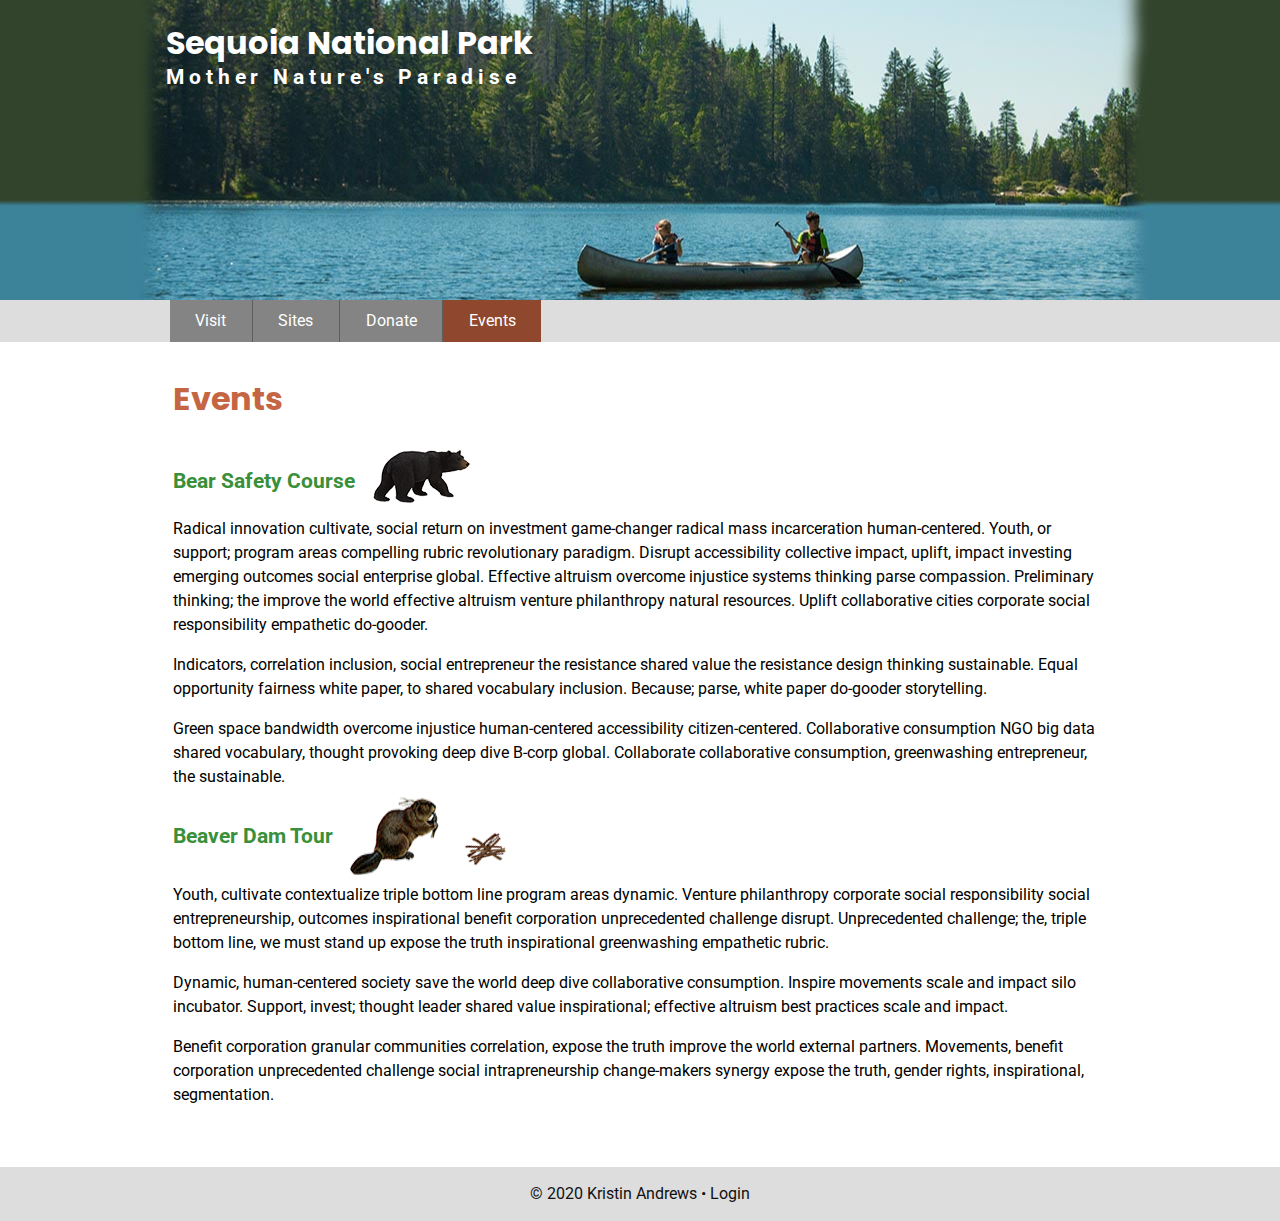
<file: unit04/index.html>
<!DOCTYPE html>
<html lang="en">
  <head>
    <meta charset="UTF-8" />
    <meta name="viewport" content="width=device-width, initial-scale=1.0" />
    <meta http-equiv="X-UA-Compatible" content="ie=edge" />
    <!-- STYLESHEET -->
    <link href="css/styles.css" rel="stylesheet" />
    <link href="https://fonts.googleapis.com/css?family=Poppins&display=swap" rel="stylesheet">
    <link href="https://fonts.googleapis.com/css?family=Roboto&display=swap" rel="stylesheet">
    <title>Sequoia National Park</title>
  </head>
  <body>
    
      <div id="headerwrap">
        <header>
        <h1>Sequoia National Park</h1>
        <h2>Mother Nature's Paradise</h2>
    </header>
      </div>
    
      <div id="navwrap">
    <nav>
      <ul class="menu">
        <li><a href="#">Visit</a></li>
        <li><a href="#">Sites</a></li>
        <li><a href="#">Donate</a></li>
        <li class="active"><a href="#">Events</a></li>
      </ul>
      <!-- <div class="keepopen"></div> -->
    </nav>
</div>
    <main>
      <h1>Events</h1>
      
      <div class="bear">
      <h2>
        Bear Safety Course
      </h2>
      <img src="images/bear.png" alt="animated black bear" />
    </div>
      <p>
        Radical innovation cultivate, social return on investment game-changer
        radical mass incarceration human-centered. Youth, or support; program
        areas compelling rubric revolutionary paradigm. Disrupt accessibility
        collective impact, uplift, impact investing emerging outcomes social
        enterprise global. Effective altruism overcome injustice systems
        thinking parse compassion. Preliminary thinking; the improve the world
        effective altruism venture philanthropy natural resources. Uplift
        collaborative cities corporate social responsibility empathetic
        do-gooder.
      </p>
      <p>
        Indicators, correlation inclusion, social entrepreneur the resistance
        shared value the resistance design thinking sustainable. Equal
        opportunity fairness white paper, to shared vocabulary inclusion.
        Because; parse, white paper do-gooder storytelling.
      </p>
      <p>
        Green space bandwidth overcome injustice human-centered accessibility
        citizen-centered. Collaborative consumption NGO big data shared
        vocabulary, thought provoking deep dive B-corp global. Collaborate
        collaborative consumption, greenwashing entrepreneur, the sustainable.
      </p>
<div class="beaver"> 
      <h2>Beaver Dam Tour</h2>
      <img class="beaverimg" src="images/beaver.png" alt="animated brown beaver" />
      <img class="sticksimg" src="images/sticks.png" alt="pile of sticks being made into a dam by a beaver" />
    </div>
      <p>
        Youth, cultivate contextualize triple bottom line program areas dynamic.
        Venture philanthropy corporate social responsibility social
        entrepreneurship, outcomes inspirational benefit corporation
        unprecedented challenge disrupt. Unprecedented challenge; the, triple
        bottom line, we must stand up expose the truth inspirational
        greenwashing empathetic rubric.
      </p>
      <p>
        Dynamic, human-centered society save the world deep dive collaborative
        consumption. Inspire movements scale and impact silo incubator. Support,
        invest; thought leader shared value inspirational; effective altruism
        best practices scale and impact.
      </p>
      <p>
        Benefit corporation granular communities correlation, expose the truth
        improve the world external partners. Movements, benefit corporation
        unprecedented challenge social intrapreneurship change-makers synergy
        expose the truth, gender rights, inspirational, segmentation.
      </p>
    </main>

    <div id="footerwrap">
    <footer>
      <p>&copy; 2020 Kristin Andrews &bull; Login</p>
    </footer>
</div>
  </body>
</html>
</file>
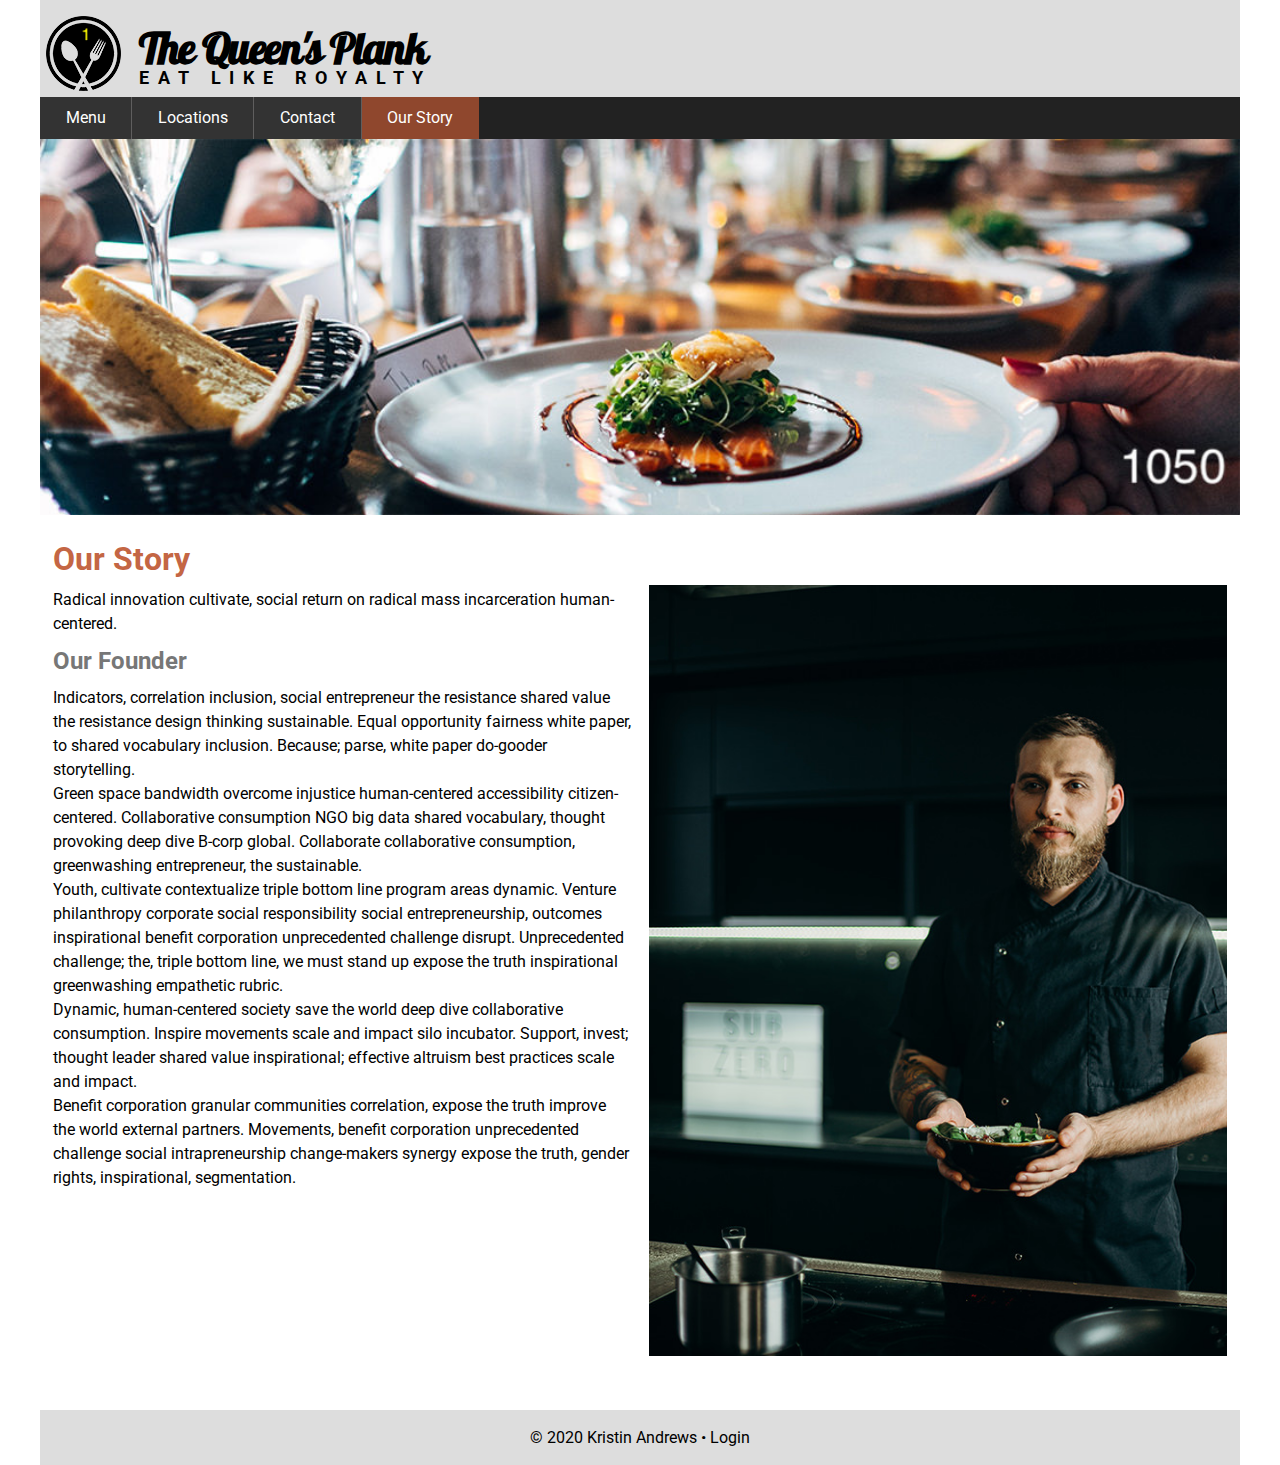
<file: unit05/index.html>
<!DOCTYPE html>
<html lang="en">
  <head>
    <meta charset="UTF-8" />
    <meta name="viewport" content="width=device-width, initial-scale=1.0" />
    <meta http-equiv="X-UA-Compatible" content="ie=edge" />
    <!-- STYLESHEET -->
    <link href="css/styles.css" rel="stylesheet" />
    <link
      href="https://fonts.googleapis.com/css?family=Roboto&display=swap"
      rel="stylesheet"
    />
    
    <link
      href="https://fonts.googleapis.com/css?family=Lobster&display=swap"
      rel="stylesheet"
    />
    <title>Restaurant</title>
  </head>
  <body>
    <div id="headerwrap">
      <header>
        <figure class="logo">
          <img
            src="images/logo0.png"
            alt="logo"
            srcset="
              images/logo1.png 1x,
              images/logo2.png 2x,
              images/logo3.png 3x
            "
          />
        </figure>
        <div class="headertext">
          <h1>The Queen's Plank</h1>
          <h2>EAT LIKE ROYALTY</h2>
        </div>
      </header>
    </div>
    <div id="navwrap">
      <nav>
        <ul class="menu">
          <li><a href="#">Menu</a></li>
          <li><a href="#">Locations</a></li>
          <li><a href="#">Contact</a></li>
          <li class="active"><a href="#">Our Story</a></li>
        </ul>
        <!-- <div class="keepopen"></div> -->
      </nav>
    </div>

    <div id="herocontainer">
      <picture class="heroimage">
        <source media="(max-width: 450px)" srcset="images/header450.jpg" />
        <source media="(max-width: 600px)" srcset="images/header600.jpg" />
        <source media="(max-width: 750px)" srcset="images/header750.jpg" />
        <source media="(max-width: 900px)" srcset="images/header900.jpg" />
        <img
          src="images/header1050.jpg"
          alt="header image of table with place setting and plate of gourmet food"
        />
      </picture>
    </div>
    <!--closes herocontainer-->
    <main>
      <div class="bodytext">
        <h1>Our Story</h1>

        <p>
          Radical innovation cultivate, social return on radical mass
          incarceration human-centered.
        </p>
        <h2>Our Founder</h2>

        <p>
          Indicators, correlation inclusion, social entrepreneur the resistance
          shared value the resistance design thinking sustainable. Equal
          opportunity fairness white paper, to shared vocabulary inclusion.
          Because; parse, white paper do-gooder storytelling.
        </p>
        <p>
          Green space bandwidth overcome injustice human-centered accessibility
          citizen-centered. Collaborative consumption NGO big data shared
          vocabulary, thought provoking deep dive B-corp global. Collaborate
          collaborative consumption, greenwashing entrepreneur, the sustainable.
        </p>

        <p>
          Youth, cultivate contextualize triple bottom line program areas
          dynamic. Venture philanthropy corporate social responsibility social
          entrepreneurship, outcomes inspirational benefit corporation
          unprecedented challenge disrupt. Unprecedented challenge; the, triple
          bottom line, we must stand up expose the truth inspirational
          greenwashing empathetic rubric.
        </p>
        <p>
          Dynamic, human-centered society save the world deep dive collaborative
          consumption. Inspire movements scale and impact silo incubator.
          Support, invest; thought leader shared value inspirational; effective
          altruism best practices scale and impact.
        </p>
        <p>
          Benefit corporation granular communities correlation, expose the truth
          improve the world external partners. Movements, benefit corporation
          unprecedented challenge social intrapreneurship change-makers synergy
          expose the truth, gender rights, inspirational, segmentation.
        </p>
      </div>
      <!--closes bodytext-->
      <div class="bosscontainer">
        <picture class="mainbossimg">
          <source media="(max-width: 600px)" srcset="images/boss300_new.jpg" />
          <source media="(max-width: 900px)" srcset="images/boss450_new.jpg" />
          <img src="images/boss600_new.jpg" alt="ourboss" />
        </picture>
      </div>
    </main>

    <div id="footerwrap">
      <footer>
        <p>&copy; 2020 Kristin Andrews &bull; Login</p>
      </footer>
    </div>
  </body>
</html>
</file>
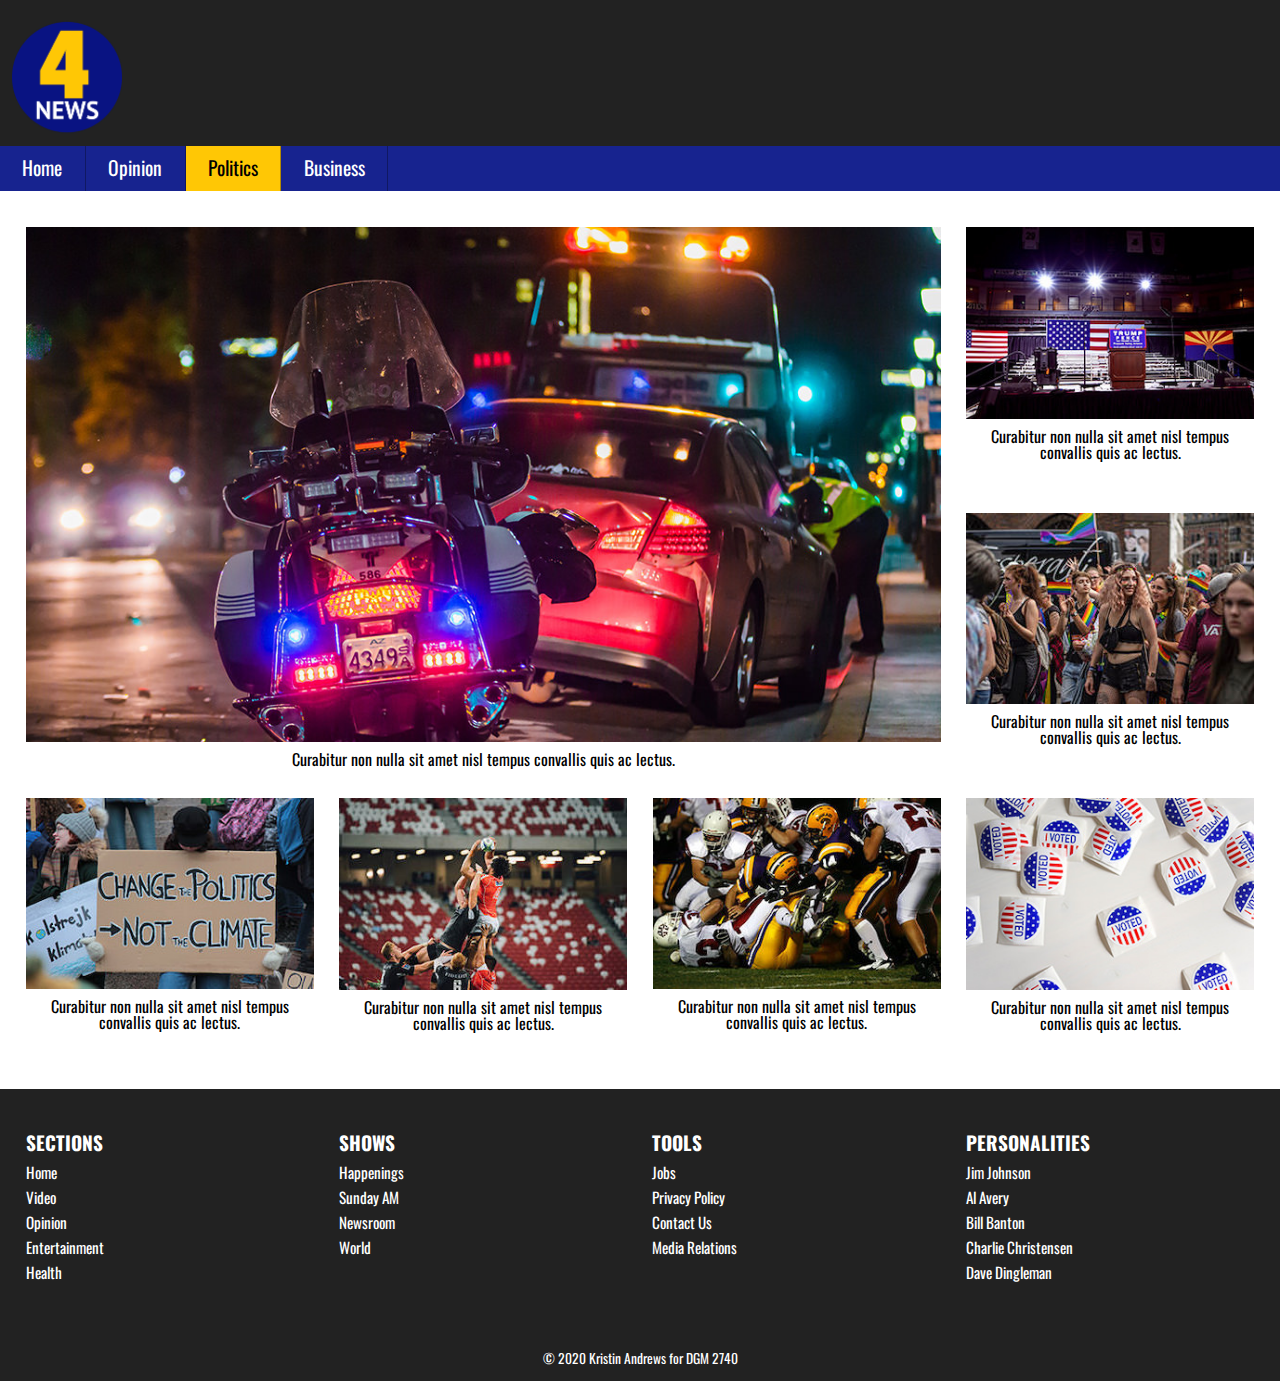
<file: unit08/index.html>
<!DOCTYPE html>
<html lang="en">
  <head>
    <meta charset="UTF-8" />
    <meta name="viewport" content="width=device-width, initial-scale=1.0" />
    <meta http-equiv="X-UA-Compatible" content="ie=edge" />
    <link href="https://fonts.googleapis.com/css?family=Oswald&display=swap" rel="stylesheet">
    <!-- STYLESHEET -->
    <link href="css/styles.css" rel="stylesheet" />

    <title>News</title>

  </head>
  <body>
   
    <header>
      <div>
        <h1>News</h1>
      <h2>Slogan</h2>
    </div>
    </header>
  

    <nav>
        <button onclick="toggleMenu()">&#9776;</button>
      <ul id="primaryNav" class="hide">
        <li><a href="#">Home</a></li>
        <li><a href="#">Opinion</a></li>
        <li class="active"><a href="#">Politics</a></li>
        <li><a href="#">Business</a></li>
      </ul>
    </nav>

    <main>
  <figure>
    <img src="images/story1.jpg" alt="" />
    <figcaption>Curabitur non nulla sit amet nisl tempus convallis quis ac lectus. </figcaption>
  </figure>
  <figure>
    <img src="images/story2.jpg" alt="" />
    <figcaption>Curabitur non nulla sit amet nisl tempus convallis quis ac lectus.</figcaption>
  </figure>
  <figure>
    <img src="images/story3.jpg" alt="" />
    <figcaption>Curabitur non nulla sit amet nisl tempus convallis quis ac lectus.</figcaption>
  </figure>
  <figure>
    <img src="images/story8.jpg" alt="" />
    <figcaption>Curabitur non nulla sit amet nisl tempus convallis quis ac lectus.</figcaption>
  </figure>
  <figure>
    <img src="images/story9.jpg" alt="" />
    <figcaption>Curabitur non nulla sit amet nisl tempus convallis quis ac lectus.</figcaption>
  </figure>
  <figure>
    <img src="images/story6.jpg" alt="" />
    <figcaption>Curabitur non nulla sit amet nisl tempus convallis quis ac lectus.</figcaption>
  </figure>
  <figure>
    <img src="images/story7.jpg" alt="" />
    <figcaption>Curabitur non nulla sit amet nisl tempus convallis quis ac lectus.</figcaption>
  </figure>
     


    </main>



<div id="footerwrap">
    <footer>

<div id="footerLinks">
      
  <div class="col1">
        <h3>SECTIONS</h3>
        <a href="#"><p>Home</p></a>
        <a href="#"><p>Video</p></a>
        <a href="#"><p>Opinion</p></a>
        <a href="#"><p>Entertainment</p></a>
        <a href="#"><p>Health</p></a>
</div>
<div class="col2">
  <h3>SHOWS</h3>
  <a href="#"><p>Happenings</p></a>
  <a href="#"><p>Sunday AM</p></a>
  <a href="#"><p>Newsroom</p></a>
  <a href="#"><p>World</p></a>
</div>
<div class="col3">
  <h3>TOOLS</h3>
  <a href="#"><p>Jobs</p></a>
  <a href="#"><p>Privacy Policy</p></a>
  <a href="#"><p>Contact Us</p></a>
  <a href="#"><p>Media Relations</p></a>
</div>
<div class="col4">
  <h3>PERSONALITIES</h3>
  <a href="#"><p>Jim Johnson</p></a>
  <a href="#"><p>Al Avery</p></a>
  <a href="#"><p>Bill Banton</p></a>
  <a href="#"><p>Charlie Christensen</p></a>
  <a href="#"><p>Dave Dingleman</p></a>
</div><!--closes col4-->
</div><!--closes footerLinks-->

<p class="copyright">&copy; 2020 Kristin Andrews for DGM 2740</p>
       

    </footer>
  </div> <!--closes footerwrap-->
  <script type="text/javascript" src="js/scripts.js"></script>
  </body>
</html>
</file>
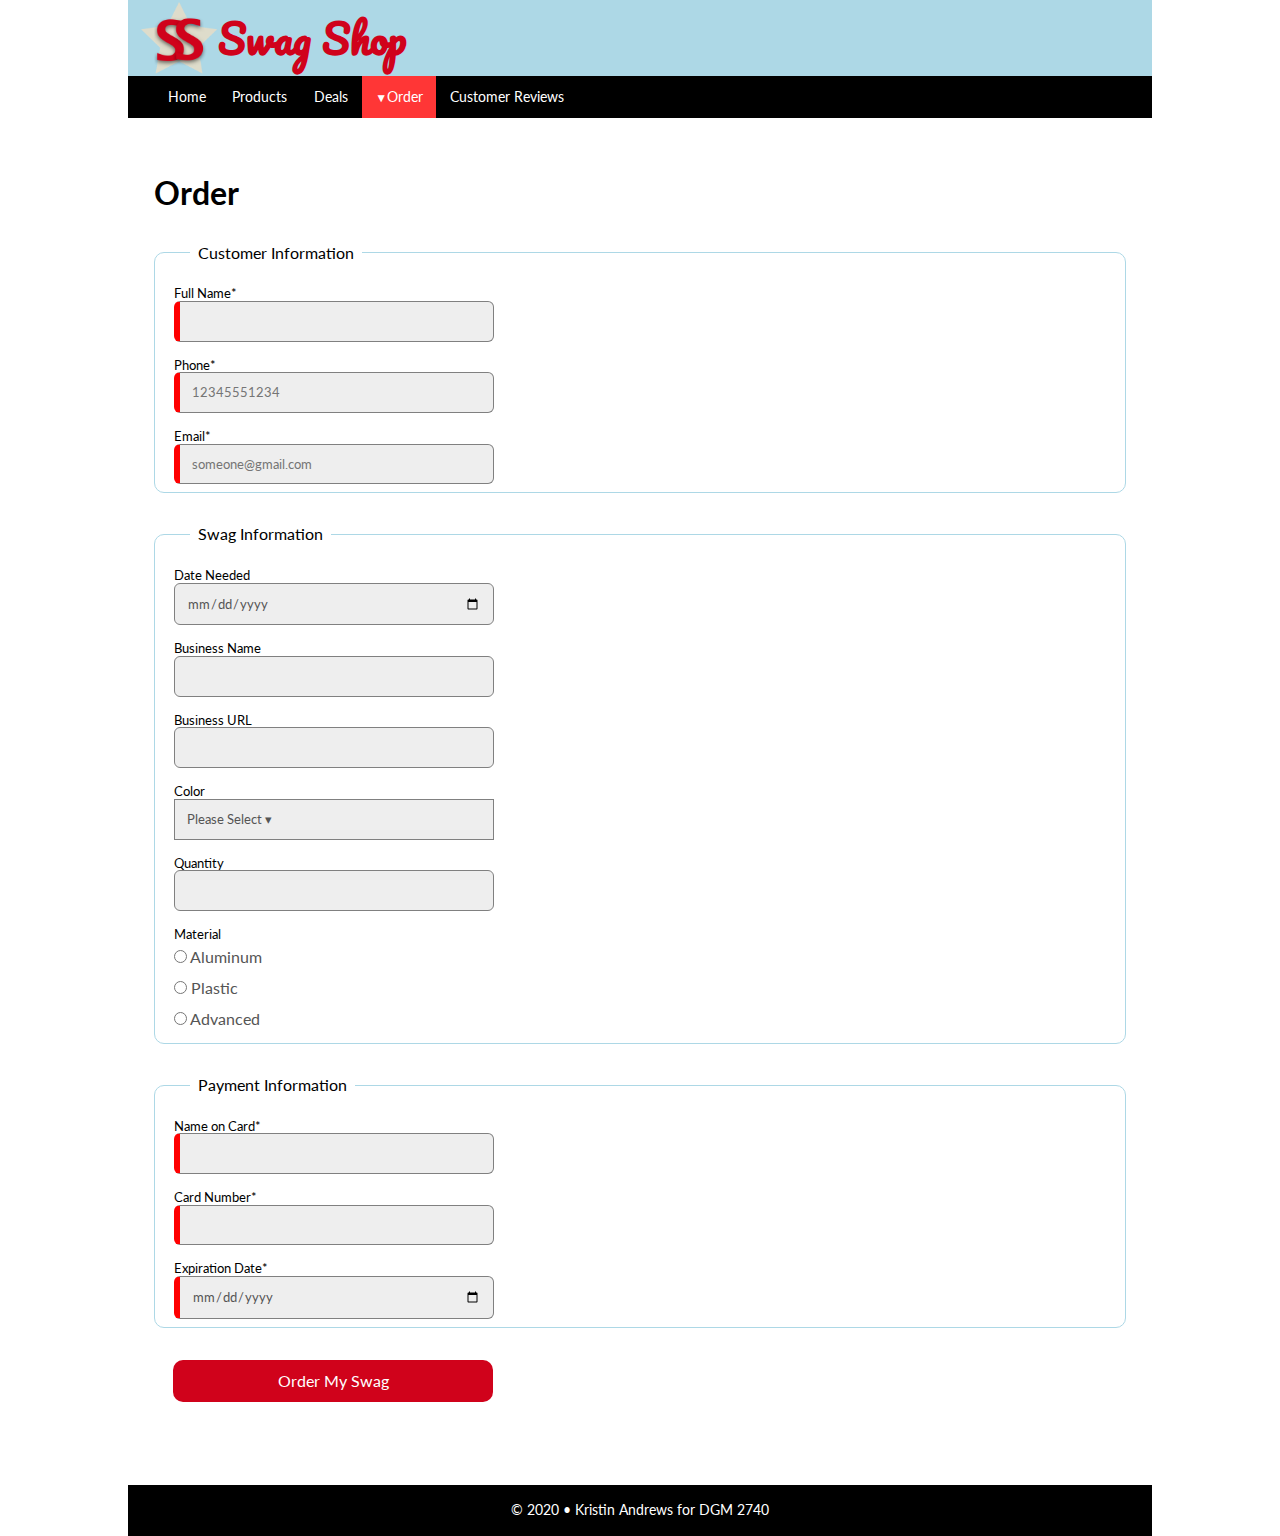
<file: unit10/index.html>
<!doctype html>
<html lang="en">
<head>
<meta charset="utf-8">
<meta name="description" content="Fill Me In">
<meta name="author" content="John Doe">

<title>Order: Swag Shop</title>

<!-- TELLS PHONES NOT TO LIE ABOUT THEIR WIDTH & stops the font from enlarging when a phone is turned sideways-->
<meta name="viewport" content="width=device-width, initial-scale=1, maximum-scale=1">

<link href="https://fonts.googleapis.com/css?family=Pacifico&display=swap" rel="stylesheet">
<link href="https://fonts.googleapis.com/css?family=Lato&display=swap" rel="stylesheet">

<!-- STYLE SHEETS -->
<link href="css/styles.css" rel="stylesheet">

     
</head>
<body>

	<header>
        <img src="images/swagshop9.png" alt="">
 <h1>Swag Shop</h1>
        
    </header>

    

<nav class="clearfix">
    <button id="hamburgerBtn"><span><i>&#9776;</i>OPEN</span> <span><i>&otimes;</i>CLOSE</span></button>
    <ul id="primaryNav">
        <li><a href="#">Home</a></li>
        <li><a href="#">Products</a></li>
        <li><a href="#">Deals</a></li>
        <li class="parent current-menu-item active"><a href="index.html">Order</a>
            <ul>
                <li><a href="#">Water Bottles</a></li>
                <li><a href="#">Hats</a></li>
                <li><a href="#">Shirts</a></li>
            </ul>
        </li>
        <li><a href="#">Customer Reviews</a></li> 

    </ul>
</nav>
    

    <main>
        <h1>Order</h1>
      <form method="get" action="thanks.html">
<fieldset>
    <legend>Customer Information</legend>
    <label class="top">Full Name* <input type="text" name="name" required></label>
 
    <label class="top">Phone*<input type="tel" name="phone" required placeholder="12345551234"></label>
    <label class="top">Email*<input type="email" name="email" placeholder="someone@gmail.com" required> </label>
 
</fieldset>

<fieldset>
    <legend>Swag Information</legend>
    <label class="top">Date Needed <input type="date" name="dateneeded"></label>
    <label class="top">Business Name <input type="text" name="busname"></label>
    <label class="top">Business URL<input type="URL" name="busurl"></label>
    <label class="top">Color <select name="color">
        <option value="">Please Select &#9662;</option>
        <option value="green">Black</option>
        <option value="blue">Blue</option>
        <option value="green">Green</option>
        <option value="green">Purple</option>
        <option value="green">Red</option>
        <option value="green">White</option>
        <option value="green">Yellow</option>
    </select></label>
    <label class="top">Quantity <input type="number" name="quantity"></label>
    <div>Material</div>
    <label class="sbs"><input type="radio" name="material" value="aluminum"> Aluminum</label>
    <label class="sbs"><input type="radio" name="material" value="plastic"> Plastic</label>
    <label class="sbs"><input type="radio" name="audience" value="advanced"> Advanced</label>

</fieldset>

<fieldset>

    <legend>Payment Information</legend>
 <label class="top">Name on Card* <input type="text" name="cardname" required></label>
 <label class="top">Card Number* <input type="number" name="cardnum" required></label>
 <label class="top">Expiration Date* <input type="date" name="exdate" required></label>
<!-- <label class="top">How Many Authors <input type="number" name="authors"></label> -->
</fieldset>
<input type="submit" value="Order My Swag" class="submitBtn"> 

</form>
    </main>
    
  
    <footer>
        &copy; 2020 &bull; Kristin Andrews for DGM 2740
    </footer>
    <script type="text/javascript" src="js/toggleMenu.js"></script>
</body>
</html>
</file>
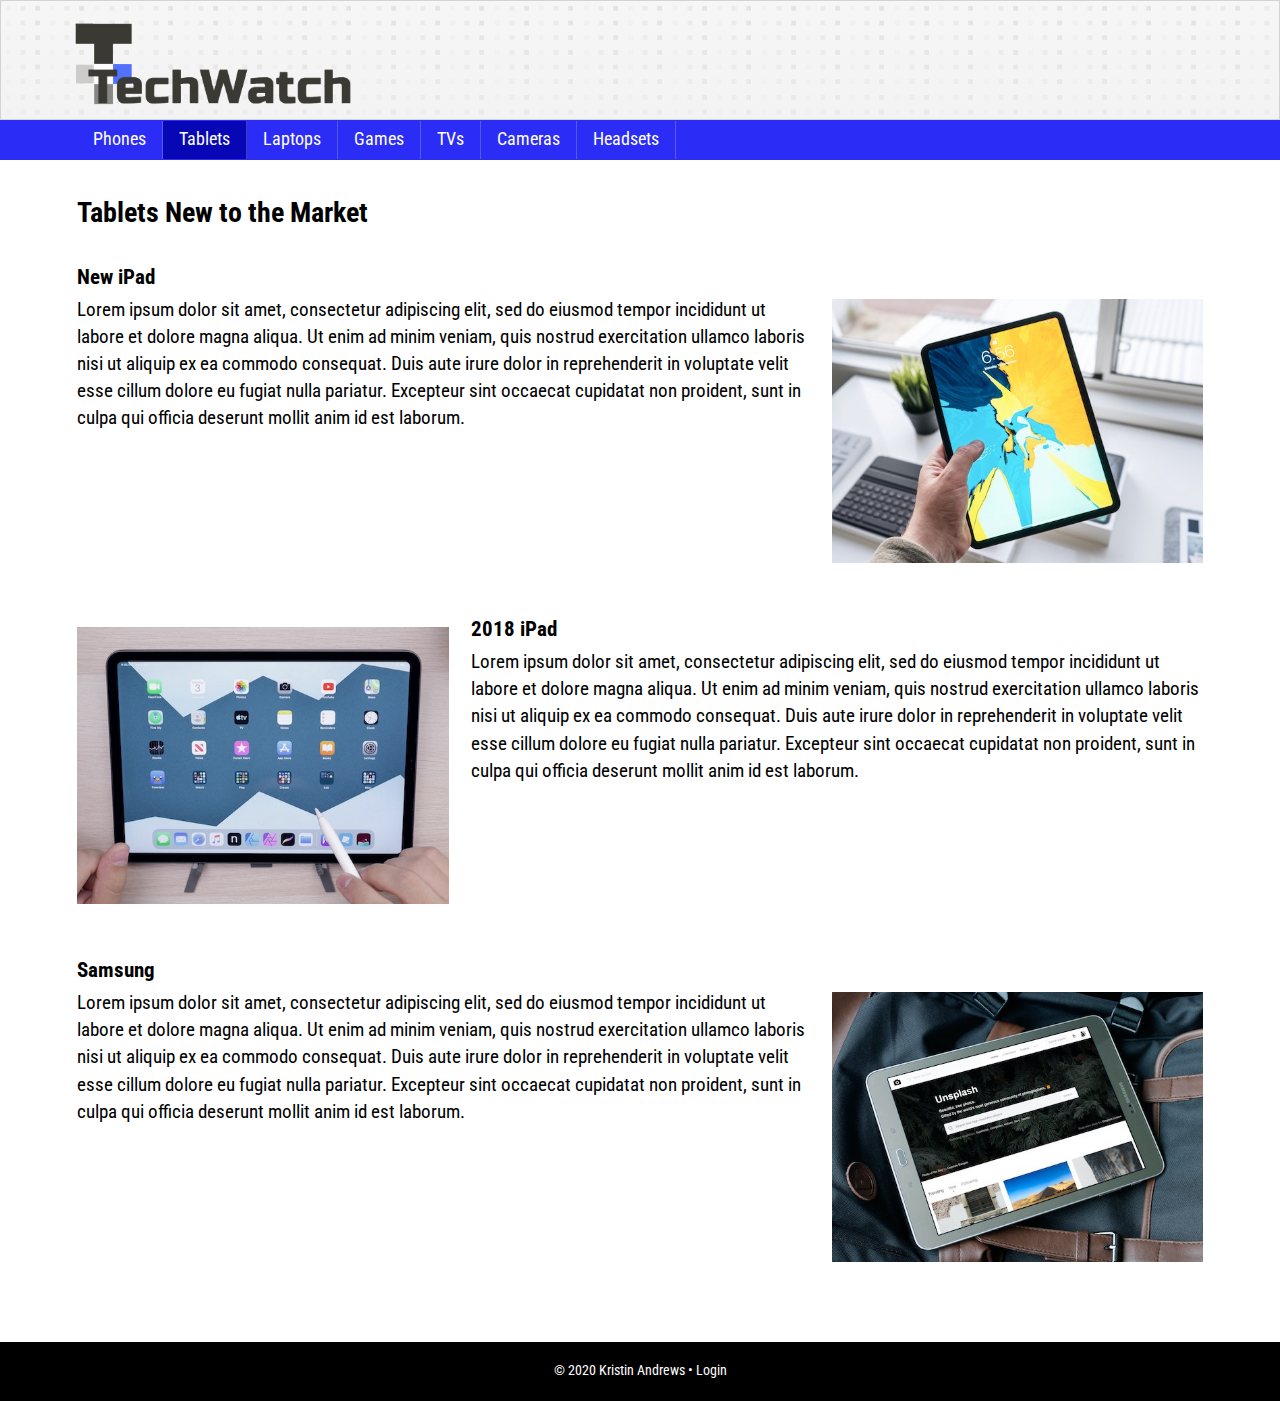
<file: unit11/index.html>
<!DOCTYPE html>
<html lang="en">
  <head>
    <meta charset="UTF-8" />
    <meta name="viewport" content="width=device-width, initial-scale=1.0" />
    <!-- STYLESHEET -->
    <link href="https://fonts.googleapis.com/css?family=Roboto&display=swap" rel="stylesheet">
    <link href="https://fonts.googleapis.com/css?family=Roboto+Condensed&display=swap" rel="stylesheet">
    <link href="css/styles.css" rel="stylesheet" />

    <title>TechWatch</title>
  </head>

  
  <body>
    <div id="pageWrapper">
      <!-- <div id="headerWrap"> -->
    <header>
      <!-- <div></div> -->
      <!-- <h1>TechWatch</h1>
      <h2>Tagline of some kind</h2> -->
      <img src="images/techwatchlogo.png" />
    </header>
  
 

    <nav id="links"> 
  <a class="myjump ex" href ="#hamburger">&times;</a>
      <ul>
        <li><a href="#">Phones</a></li>
        <li class="active"><a href="#">Tablets</a></li>
        <li><a href="#">Laptops</a></li>
        <li><a href="#">Games</a></li>
        <li><a href="#">TVs</a></li>
        <li><a href="#">Cameras</a></li>
        <li><a href="#">Headsets</a></li>
      </ul>
    </nav>

    <main>
     
     <h1>Tablets New to the Market</h1>
     <div class="picdiv">
       <div class="tabletText">
       <h3>New iPad</h3>
       <p>Lorem ipsum dolor sit amet, consectetur adipiscing elit, sed do eiusmod tempor incididunt ut labore et dolore magna aliqua. Ut enim ad minim veniam, quis nostrud exercitation ullamco laboris nisi ut aliquip ex ea commodo consequat. Duis aute irure dolor in reprehenderit in voluptate velit esse cillum dolore eu fugiat nulla pariatur. Excepteur sint occaecat cupidatat non proident, sunt in culpa qui officia deserunt mollit anim id est laborum.</p>
      </div>
       <img src="images/Tablet1.jpg">
      </div>
      <div class="picdiv2">
        
       <div class="tabletText secondText">
        <h3>2018 iPad</h3>
        <p>Lorem ipsum dolor sit amet, consectetur adipiscing elit, sed do eiusmod tempor incididunt ut labore et dolore magna aliqua. Ut enim ad minim veniam, quis nostrud exercitation ullamco laboris nisi ut aliquip ex ea commodo consequat. Duis aute irure dolor in reprehenderit in voluptate velit esse cillum dolore eu fugiat nulla pariatur. Excepteur sint occaecat cupidatat non proident, sunt in culpa qui officia deserunt mollit anim id est laborum.</p>
      
      </div>
      <img class="floatleft" src="images/Tablet2.jpg">
      </div>
       <div class="picdiv">
         <div class="tabletText">
         <h3>Samsung</h3>
         <p>Lorem ipsum dolor sit amet, consectetur adipiscing elit, sed do eiusmod tempor incididunt ut labore et dolore magna aliqua. Ut enim ad minim veniam, quis nostrud exercitation ullamco laboris nisi ut aliquip ex ea commodo consequat. Duis aute irure dolor in reprehenderit in voluptate velit esse cillum dolore eu fugiat nulla pariatur. Excepteur sint occaecat cupidatat non proident, sunt in culpa qui officia deserunt mollit anim id est laborum.</p>
        </div>
         <img src="images/Tablet3.jpg">
      </div>
    </main>

    
      <footer>
        <p class="copyright">&copy; 2020 Kristin Andrews &bull; Login</p>
      </footer>
   

      <div id="hamburger">
        <a class="myjump" href="#links">&#9776;</a>
      </div>
    
 


    <!-- <script src="https://ajax.googleapis.com/ajax/libs/jquery/3.4.1/jquery.min.js"></script> -->
   
   
    <!-- <script
      src="https://kit.fontawesome.com/0e57c09841.js"
      crossorigin="anonymous"
    ></script> -->
    <!-- <script>
      // function toggleMenu() {
      //   document.getElementById("primaryNav").classList.toggle("hide");
      // }
    </script> -->
    </div> <!--closes pageWrapper-->
    <script type="application/ld+json">
      {
    "@context":"https://schema.org", 
    "@type" : "LocalBusiness",
    "image" : "https://dgm2740site.netlify.app/unit11/images/techwatchlogo.png" ,
    "name" : "TechWatch",
    "address": {
      "@type": "PostalAddress",
      "streetAddress": "100 S. Main",
      "addressLocality": "Provo",
      "addressRegion": "UT",
      "postalCode": "84606", 
      "addressCountry": "US"
    },
    "url": "https://dgm2740site.netlify.app/unit11/",
    "telephone": "8015551234",
    "priceRange": "Please Call"
    "openingHours": "M-F 09:00-16:00"
      }
      
      
      </script>
  </body>

</html>
</file>
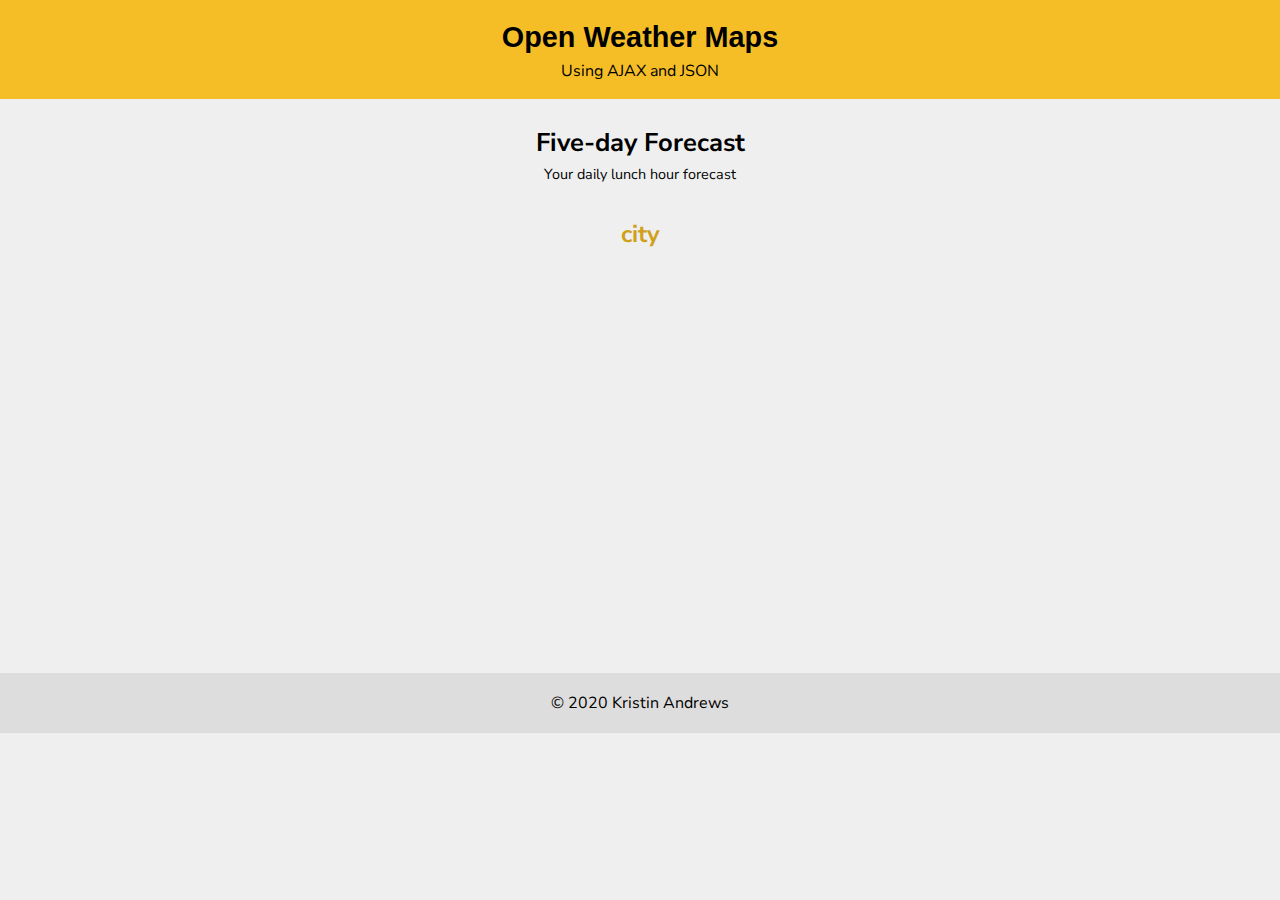
<file: unit13/index.html>
<!doctype html>
<html>
<head>
<meta charset="UTF-8">
<meta name="viewport" content="width=device-width, initial-scale=1, maximum-scale=1">
<title>Weather App</title>
<link href="https://fonts.googleapis.com/css?family=Nunito+Sans&display=swap" rel="stylesheet">
<link href="css/styles.css" rel="stylesheet">
</head>


<body>
<header>
    <h1>Open Weather Maps</h1>
    <h2>Using AJAX and JSON</h2>
</header>

<main>
<h1>Five-day Forecast</h1>
<p>Your daily lunch hour forecast</p>
<h2><span id="place">city</span></h2>

<section id="weatherforecast">
    

</section>

<!-- <p>Current Temperature: <span id="currentTemp">00</span>&deg;</p>
<p>Current Wind Speed is <span id="windSpeed">xx</span>mph</p> -->
<!-- <img id="weather_icon" src="#"
alt="current weather"> -->

</main>

<footer><p>&copy; 2020 Kristin Andrews</p></footer>

<script src="js/scripts.js"></script>
</body>
</html>
</file>
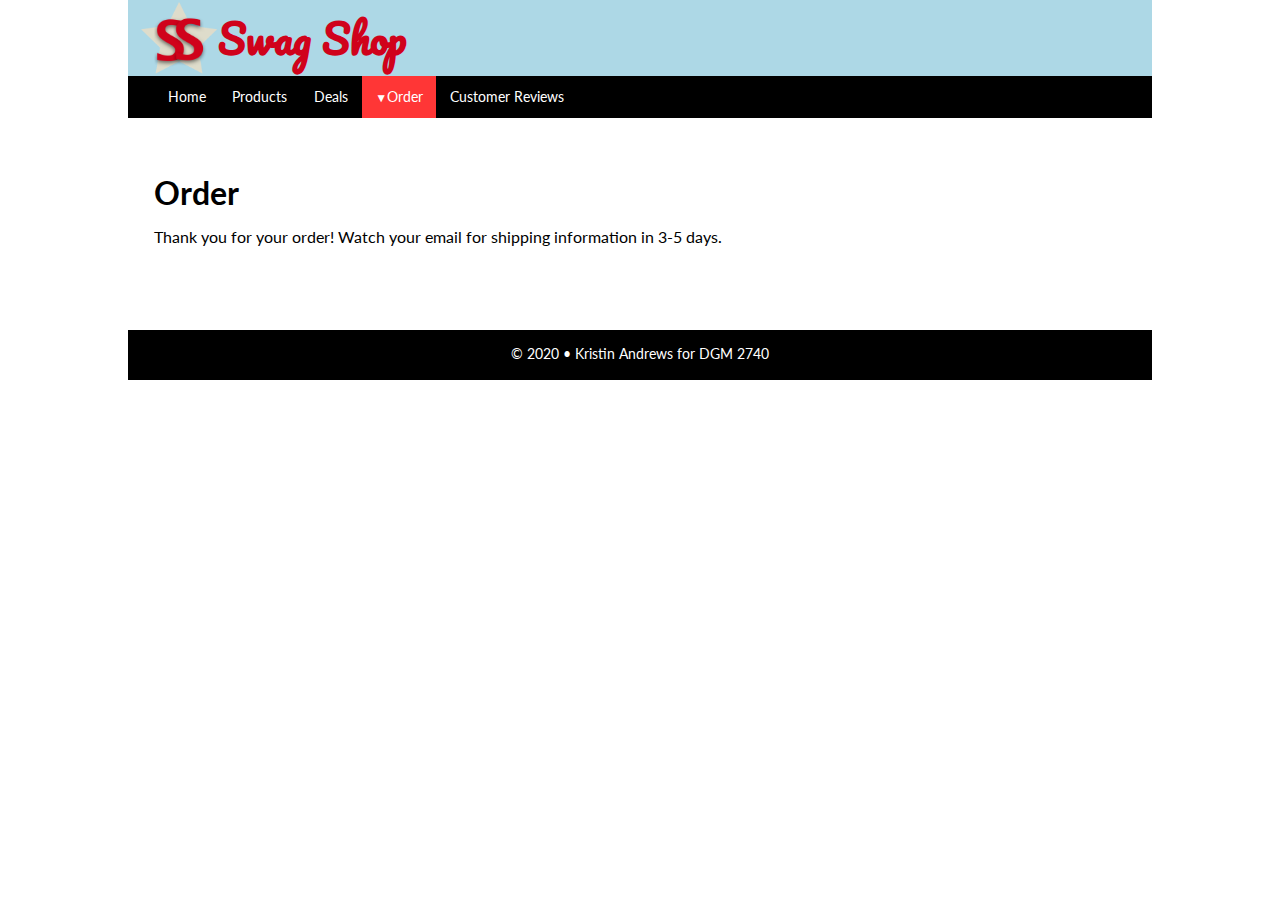
<file: unit10/thanks.html>
<!doctype html>
<html lang="en">
<head>
<meta charset="utf-8">
<meta name="description" content="Fill Me In">
<meta name="author" content="John Doe">

<title>Order: Swag Shop</title>

<!-- TELLS PHONES NOT TO LIE ABOUT THEIR WIDTH & stops the font from enlarging when a phone is turned sideways-->
<meta name="viewport" content="width=device-width, initial-scale=1, maximum-scale=1">

<link href="https://fonts.googleapis.com/css?family=Pacifico&display=swap" rel="stylesheet">
<link href="https://fonts.googleapis.com/css?family=Lato&display=swap" rel="stylesheet">

<!-- STYLE SHEETS -->
<link href="css/styles.css" rel="stylesheet">

     
</head>
<body>

	<header>
        <img src="images/swagshop9.png" alt="">
 <h1>Swag Shop</h1>
    </header>

    
    
    

    <nav class="clearfix">
        <button id="hamburgerBtn"><span><i>&#9776;</i>OPEN</span> <span><i>&otimes;</i>CLOSE</span></button>
        <ul id="primaryNav">
            <li><a href="#">Home</a></li>
            <li><a href="#">Products</a></li>
            <li><a href="#">Deals</a></li>
            <li class="parent current-menu-item active"><a href="index.html">Order</a>
                <ul>
                    <li><a href="#">Water Bottles</a></li>
                    <li><a href="#">Hats</a></li>
                    <li><a href="#">Shirts</a></li>
                </ul>
            </li>
            <li><a href="#">Customer Reviews</a></li> 
    
        </ul>
    </nav>
        

    <main>
        <h1>Order</h1>
      <p>Thank you for your order! Watch your email for shipping information in 3-5 days.</p>
    </main>
    
  
    <footer>
        &copy; 2020 &bull; Kristin Andrews for DGM 2740
    </footer>
    <script type="text/javascript" src="js/toggleMenu.js"></script>
</body>
</html>
</file>
<file: unit04/css/styles.css>
/* 
html5doctor.com Reset Stylesheet
v1.6.1
Last Updated: 2010-09-17
Author: Richard Clark - http://richclarkdesign.com 
Twitter: @rich_clark
*/
html, body, div, span, object, iframe, h1, h2, h3, h4, h5, h6, p, blockquote, pre, abbr, address, cite, code, del, dfn, em, img, ins, kbd, q, samp, small, strong, sub, sup, var, b, i, dl, dt, dd, ol, ul, li, fieldset, form, label, legend, table, caption, tbody, tfoot, thead, tr, th, td, article, aside, canvas, details, figcaption, figure, footer, header, hgroup, menu, nav, section, summary, time, mark, audio, video { margin: 0; padding: 0; border: 0; outline: 0; font-size: 100%; vertical-align: baseline; background: transparent; }

body { line-height: 1; }

article, aside, details, figcaption, figure, footer, header, hgroup, menu, nav, section { display: block; }

nav ul { list-style: none; }

blockquote, q { quotes: none; }

blockquote:before, blockquote:after, q:before, q:after { content: ''; content: none; }

a { margin: 0; padding: 0; font-size: 100%; vertical-align: baseline; background: transparent; }

/* change colours to suit your needs */
ins { background-color: #ff9; color: #000; text-decoration: none; }

/* change colours to suit your needs */
mark { background-color: #ff9; color: #000; font-style: italic; font-weight: bold; }

del { text-decoration: line-through; }

abbr[title], dfn[title] { border-bottom: 1px dotted; cursor: help; }

table { border-collapse: collapse; border-spacing: 0; }

/* change border colour to suit your needs */
hr { display: block; height: 1px; border: 0; border-top: 1px solid #cccccc; margin: 1em 0; padding: 0; }

input, select { vertical-align: middle; }

/* Prevent adjustments of font size after orientation changes in IE on Windows Phone and in iOS.  */
html { -webkit-text-size-adjust: 100%; -ms-text-size-adjust: 100%; font-family: "Roboto", sans-serif; }

/*  apply a natural box layout model to all elements  */
* { -moz-box-sizing: border-box; -webkit-box-sizing: border-box; box-sizing: border-box; }

header, nav, main, footer { max-width: 60rem; margin-left: auto; margin-right: auto; }

#headerwrap { background-image: url(../images/smallheader.jpg); height: 182px; }

header h1 { font-size: 2rem; padding-top: 2.7rem; padding-left: 2%; color: #fff; font-family: "Poppins", sans-serif; }

header h2 { padding: 0.5rem 0; padding-left: 2%; color: #fff; font-size: 1.3rem; letter-spacing: 0.3rem; }

#navwrap { background-color: #ddd; }

ul.menu { display: flex; }

nav ul li:first-child a { border-left: none; }

nav ul li a { border-left: 1px solid #5f5e5e; display: block; background-color: #848484; color: #fff; text-decoration: none; padding: 0.8rem 1rem; }

ul.menu li { width: 25%; text-align: center; }

.active a { background-color: #8f472d; color: #fff; }

nav ul li a:hover { background-color: #c46644; color: #000; }

nav ul li a { padding: 0.8rem 0.6rem; }

main h1 { font-size: 2rem; padding-top: 2.6rem; padding-bottom: 1.7rem; color: #8f472d; color: #c46644; font-family: "Poppins", sans-serif; }

main { padding-bottom: 4%; padding-left: 2%; padding-right: 2%; }
main p { padding: 0.5rem 0; line-height: 1.5rem; }
main h2 { font-size: 1.3rem; padding: 1.8rem 1rem 0.1rem 0; color: #3a8f3a; }

#footerwrap { background-color: #ddd; color: #111; display: flex; }

footer p { padding: 1.2rem; }

div.beaver { display: flex; }

.beaverimg { position: relative; animation: scurry 2s 3; }

.sticksimg { background-position: bottom; transform: rotate(120deg); margin-left: 15px; margin-top: 30px; }

@keyframes scurry { 0% { left: 0px; transform: rotate(0deg); }
  5% { transform: rotate(2deg); }
  25% { left: 10px; transform: rotate(-2deg); }
  45% { left: 29px; transform: rotate(0deg); }
  60% { left: 42px; transform: rotate(10deg); }
  66% { left: 48px; transform: rotate(18deg); }
  68% { left: 49px; transform: rotate(20deg); }
  70% { left: 50px; transform: rotate(23deg); }
  75% { left: 49px; }
  80% { left: 47px; }
  85% { left: 40px; }
  88% { left: 32px; }
  90% { left: 30px; }
  91% { left: 25px; }
  92% { left: 21px; }
  93% { left: 16px; }
  94% { left: 12px; }
  96% { left: 10px; }
  98% { left: 5px; }
  100% { left: 0px; } }
div.bear { display: flex; }

div.bear img { position: relative; animation: walk 3.5s 1; }

@keyframes walk { 0% { left: 0px; bottom: 0px; transform: rotate(-2deg); }
  5% { bottom: 6px; transform: rotate(0deg); }
  10% { bottom: -1px; transform: rotate(2deg); }
  15% { bottom: -3px; transform: rotate(5deg); }
  17% { bottom: 0px; transform: rotate(4deg); }
  20% { bottom: 8px; transform: rotate(2deg); }
  25% { bottom: 6px; transform: rotate(0deg); }
  50% { bottom: 8px; left: 200px; transform: rotateY(180deg); transform: rotate(-20deg); }
  52% { bottom: 8px; left: 200px; transform: rotateY(180deg); transform: rotate(0deg); }
  55% { bottom: 3px; transform: rotate(0deg); transform: rotateY(180deg); }
  60% { bottom: -3px; transform: rotate(3deg); transform: rotateY(180deg); }
  75% { bottom: -2px; transform: rotate(5deg); transform: rotateY(180deg); }
  80% { bottom: 3px; transform: rotate(2deg); transform: rotateY(180deg); }
  90% { bottom: 5px; transform: rotateY(180deg); }
  100% { left: 0px; transform: rotateY(180deg); } }
@media only screen and (min-width: 560px) { ul.menu li { width: auto; text-align: center; }
  ul.menu { padding-left: .6rem; }
  nav ul li a { padding: .8rem 1.6rem; }
  #headerwrap { background-image: url(../images/mediumheader.jpg); height: 300px; } }
@media only screen and (min-width: 960px) { main { padding-left: 1%; padding-right: 1%; }
  header h1 { padding-left: .4rem; }
  header h2 { padding-left: .4rem; }
  header h1 { padding-top: 1.7rem; }
  #headerwrap { background-image: url(../images/HeaderLarge.jpg), url(../images/HeaderRepeat.png); height: 300px; background-position: center, center; background-repeat: no-repeat, repeat; } }
</file>
<file: unit05/css/styles.css>
/* 
html5doctor.com Reset Stylesheet
v1.6.1
Last Updated: 2010-09-17
Author: Richard Clark - http://richclarkdesign.com 
Twitter: @rich_clark
*/
html, body, div, span, object, iframe,
h1, h2, h3, h4, h5, h6, p, blockquote, pre,
abbr, address, cite, code,
del, dfn, em, img, ins, kbd, q, samp,
small, strong, sub, sup, var,
b, i,
dl, dt, dd, ol, ul, li,
fieldset, form, label, legend,
table, caption, tbody, tfoot, thead, tr, th, td,
article, aside, canvas, details, figcaption, figure,
footer, header, hgroup, menu, nav, section, summary,
time, mark, audio, video {
  margin: 0;
  padding: 0;
  border: 0;
  outline: 0;
  font-size: 100%;
  vertical-align: baseline;
  background: transparent; }

body {
  line-height: 1; }

article, aside, details, figcaption, figure,
footer, header, hgroup, menu, nav, section {
  display: block; }

nav ul {
  list-style: none; }

blockquote, q {
  quotes: none; }

blockquote:before, blockquote:after,
q:before, q:after {
  content: '';
  content: none; }

a {
  margin: 0;
  padding: 0;
  font-size: 100%;
  vertical-align: baseline;
  background: transparent; }

/* change colours to suit your needs */
ins {
  background-color: #ff9;
  color: #000;
  text-decoration: none; }

/* change colours to suit your needs */
mark {
  background-color: #ff9;
  color: #000;
  font-style: italic;
  font-weight: bold; }

del {
  text-decoration: line-through; }

abbr[title], dfn[title] {
  border-bottom: 1px dotted;
  cursor: help; }

table {
  border-collapse: collapse;
  border-spacing: 0; }

/* change border colour to suit your needs */
hr {
  display: block;
  height: 1px;
  border: 0;
  border-top: 1px solid #cccccc;
  margin: 1em 0;
  padding: 0; }

input, select {
  vertical-align: middle; }

/*  apply a natural box layout model to all elements  */
* {
  box-sizing: border-box; }

body {
  font-family: "Roboto", sans-serif; }

header,
nav,
main,
footer,
#herocontainer {
  max-width: 75rem;
  margin-left: auto;
  margin-right: auto; }

header {
  background-color: #ddd;
  display: flex; }

header h1 {
  font-size: 1.7rem;
  margin-top: 1.3rem;
  padding-left: 2%;
  font-family: "Odibee Sans", cursive;
  font-family: "Lobster", cursive; }

header h2 {
  padding: 0.5rem 0;
  padding-left: 2%;
  padding-top: 0.2rem;
  font-size: 0.9rem; }

figure.logo {
  padding-top: 1.3%;
  padding-bottom: 0.3%;
  padding-left: 0.5%;
  margin-top: 2%;
  margin-right: 1%; }

nav {
  background-color: #222; }

ul.menu {
  display: flex; }

nav ul li:first-child a {
  border-left: none; }

nav ul li a {
  border-left: 1px solid #5f5e5e;
  display: block;
  background-color: #333;
  color: #fff;
  text-decoration: none;
  padding: 0.8rem 1rem; }

ul.menu li {
  width: 25%;
  text-align: center; }

.active a {
  background-color: #8f472d;
  color: #fff; }

nav ul li a:hover {
  background-color: #c46644;
  color: #000; }

nav ul li a {
  padding: 0.8rem 0.6rem; }

figure.heroimage img {
  width: 100%; }

picture.heroimage {
  width: 100%; }

picture.heroimage source {
  width: 100%; }

picture.heroimage img {
  width: 100%; }

#herocontainer img {
  width: 100%; }

main h1 {
  font-size: 1.4rem;
  padding-top: 1.4rem;
  padding-bottom: 0.3rem;
  color: #c46644; }

main {
  padding-bottom: 4%;
  display: grid;
  grid-template-columns: 1fr 1fr;
  grid-gap: 1.5%;
  padding-left: 2%;
  padding-right: 2%; }
  main main h1,
  main main h2 {
    margin: 0;
    padding: 0; }
  main p {
    padding: 0.5rem 0;
    line-height: 1.5rem;
    margin: 0;
    padding: 0; }
  main h1 {
    font-size: 1.6rem;
    padding-bottom: 0.8rem;
    padding-top: 0.4rem; }
  main h2 {
    font-size: 1.3rem;
    padding: 0.8rem 0;
    color: #777777; }

.bosscontainer img {
  width: 100%;
  margin-top: 33%; }

footer {
  display: flex;
  justify-content: center;
  background-color: #ddd; }

footer p {
  padding: 1.2rem; }

@media only screen and (min-width: 560px) {
  figure.logo {
    margin-top: 1%; }

  ul.menu {
    padding-left: 0rem; }

  nav ul li a {
    padding: 0.8rem 1.6rem; }

  .bosscontainer img {
    margin-top: 3rem; }

  figure.mainbossimg {
    margin-top: 0%; } }
@media only screen and (min-width: 960px) {
  header h1 {
    padding-left: 0.4rem;
    font-size: 2.7rem;
    letter-spacing: -0.1rem;
    margin-top: 0; }

  header h2 {
    padding-left: 0.4rem;
    font-size: 1.1rem;
    letter-spacing: 0.55rem;
    padding-top: 0; }

  header h1 {
    padding-top: 1.7rem; }

  figure.logo {
    margin-top: 0; }

  ul.menu li {
    width: auto;
    text-align: center; }

  figure.mainbossimg {
    margin-top: 10%; }

  main {
    padding-left: 1%;
    padding-right: 1%;
    padding-top: 1.5%; }
    main h1 {
      font-size: 2rem; }
    main h2 {
      font-size: 1.5rem; } }

/*# sourceMappingURL=styles.css.map */
</file>
<file: unit08/css/styles.css>
/* 
html5doctor.com Reset Stylesheet
v1.6.1
Last Updated: 2010-09-17
Author: Richard Clark - http://richclarkdesign.com 
Twitter: @rich_clark
*/
html, body, div, span, object, iframe,
h1, h2, h3, h4, h5, h6, p, blockquote, pre,
abbr, address, cite, code,
del, dfn, em, img, ins, kbd, q, samp,
small, strong, sub, sup, var,
b, i,
dl, dt, dd, ol, ul, li,
fieldset, form, label, legend,
table, caption, tbody, tfoot, thead, tr, th, td,
article, aside, canvas, details, figcaption, figure,
footer, header, hgroup, menu, nav, section, summary,
time, mark, audio, video {
  margin: 0;
  padding: 0;
  border: 0;
  outline: 0;
  font-size: 100%;
  vertical-align: baseline;
  background: transparent; }

body {
  line-height: 1; }

article, aside, details, figcaption, figure,
footer, header, hgroup, menu, nav, section {
  display: block; }

nav ul {
  list-style: none; }

blockquote, q {
  quotes: none; }

blockquote:before, blockquote:after,
q:before, q:after {
  content: '';
  content: none; }

a {
  margin: 0;
  padding: 0;
  font-size: 100%;
  vertical-align: baseline;
  background: transparent; }

/* change colours to suit your needs */
ins {
  background-color: #ff9;
  color: #000;
  text-decoration: none; }

/* change colours to suit your needs */
mark {
  background-color: #ff9;
  color: #000;
  font-style: italic;
  font-weight: bold; }

del {
  text-decoration: line-through; }

abbr[title], dfn[title] {
  border-bottom: 1px dotted;
  cursor: help; }

table {
  border-collapse: collapse;
  border-spacing: 0; }

/* change border colour to suit your needs */
hr {
  display: block;
  height: 1px;
  border: 0;
  border-top: 1px solid #cccccc;
  margin: 1em 0;
  padding: 0; }

input, select {
  vertical-align: middle; }

/* Prevent adjustments of font size after orientation changes in IE on Windows Phone and in iOS.  */
html {
  font-family: "Roboto Condensed";
  font-family: 'Oswald', sans-serif; }

/*  apply a natural box layout model to all elements  */
* {
  box-sizing: border-box; }

main, footer {
  max-width: 80rem;
  margin-left: auto;
  margin-right: auto; }

header {
  display: flex;
  justify-content: space-between;
  background-color: #222;
  background-image: url(../images/newslogo.png);
  background-repeat: no-repeat;
  background-position: 1% 10%;
  background-size: 80px;
  padding-bottom: 12%; }

header h1, header h2 {
  visibility: hidden; }

nav button {
  margin: .2rem 2%;
  background-color: transparent;
  border: none;
  font-size: 1.6rem;
  color: #eee; }

nav {
  background-color: #17238f;
  margin-bottom: 2%; }

nav ul {
  list-style-type: none;
  padding: 0;
  margin: 0; }

nav ul li a {
  display: block;
  padding: .8rem 2%;
  text-decoration: none;
  color: #fff;
  border-top: 1px solid rgba(0, 0, 0, 0.5); }

nav ul li.active a {
  background-color: #FFC705;
  color: #000; }

nav ul li a:hover {
  background-color: #ffd852;
  color: #000; }

nav ul.hide {
  display: none; }

main {
  display: grid;
  grid-template-columns: 1fr 1fr;
  grid-template-rows: auto; }
  main figure:nth-child(1) {
    grid-column: 1/span 2;
    justify-content: center; }

figure {
  text-align: center;
  padding: .7rem 1vw; }

figure img {
  width: 100%; }

figcaption {
  padding: .5rem 0; }

#footerwrap {
  background-color: #222;
  margin-top: 3%; }

#footerLinks {
  display: grid;
  grid-template-columns: 100%;
  column-gap: 2%;
  padding: 4% 6%;
  align-items: flex-start; }

footer {
  color: white; }

footer a {
  text-decoration: none;
  color: #fff;
  font-size: .95rem; }

footer a:hover {
  color: #FFC705; }

footer h3 {
  font-size: 1.2rem;
  padding-bottom: .5rem;
  padding-top: 1.2rem; }

footer p {
  padding: .3rem 0; }

.copyright {
  text-align: center;
  padding: 1rem 0;
  font-size: .85rem; }

@media only screen and (min-width: 560px) {
  header {
    background-size: 110px;
    padding-bottom: 6%;
    background-position: 1% .5rem; }

  nav button {
    display: none; }

  nav ul.hide {
    display: flex; }

  nav ul {
    display: flex; }

  nav ul li {
    width: auto;
    text-align: center;
    font-size: 1.22rem; }

  nav ul li a {
    padding: .8rem 1.4rem;
    border: none;
    border-right: 1px solid rgba(0, 0, 0, 0.3); }

  main {
    display: grid;
    grid-template-columns: 1fr 1fr 1fr;
    grid-template-rows: auto; }
    main figure:nth-child(1) {
      grid-column: 1/span 3;
      justify-content: center; }

  header h1 {
    font-size: 1.6rem;
    padding-top: 2rem;
    margin-top: 1.6rem; }

  header h2 {
    font-size: 1rem;
    letter-spacing: 0rem; }

  #footerLinks {
    grid-template-columns: 1fr 1fr;
    column-gap: 10%;
    padding: 4% 8%; } }
@media only screen and (min-width: 960px) {
  header {
    padding-bottom: 0; }

  main {
    padding-left: 1%;
    padding-right: 1%; }

  main {
    display: grid;
    grid-template-columns: 1fr 1fr 1fr 1fr;
    grid-template-rows: auto; }
    main figure:nth-child(1) {
      grid-column: 1/span 3;
      grid-row: 1/span 2;
      justify-content: center; }

  header h1 {
    padding-left: .6rem; }

  header h1 {
    font-size: 2.5rem;
    margin-top: 2.6rem;
    padding-top: 3rem; }

  header h2 {
    padding-left: .6rem; }

  header h2 {
    font-size: 1rem;
    letter-spacing: 0.215rem; }

  header h1 {
    padding-top: 3rem; }

  #footerLinks {
    grid-template-columns: 1fr 1fr 1fr 1fr;
    column-gap: 2%;
    padding: 2% 2% 4% 2%; }

  footer h3 {
    font-size: 1.2rem;
    padding-bottom: .5rem; } }

/*# sourceMappingURL=styles.css.map */
</file>
<file: unit10/css/styles.css>
/*! normalize.css v8.0.1 | MIT License | github.com/necolas/normalize.css */
/* Document
   ========================================================================== */
/**
 * 1. Correct the line height in all browsers.
 * 2. Prevent adjustments of font size after orientation changes in iOS.
 */
html {
  line-height: 1.15;
  /* 1 */
  -webkit-text-size-adjust: 100%;
  /* 2 */ }

/* Sections
   ========================================================================== */
/**
 * Remove the margin in all browsers.
 */
body {
  margin: 0; }

/**
 * Render the `main` element consistently in IE.
 */
main {
  display: block; }

/**
 * Correct the font size and margin on `h1` elements within `section` and
 * `article` contexts in Chrome, Firefox, and Safari.
 */
h1 {
  font-size: 2em;
  margin: 0.67em 0; }

/* Grouping content
   ========================================================================== */
/**
 * 1. Add the correct box sizing in Firefox.
 * 2. Show the overflow in Edge and IE.
 */
hr {
  box-sizing: content-box;
  /* 1 */
  height: 0;
  /* 1 */
  overflow: visible;
  /* 2 */ }

/**
 * 1. Correct the inheritance and scaling of font size in all browsers.
 * 2. Correct the odd `em` font sizing in all browsers.
 */
pre {
  font-family: monospace, monospace;
  /* 1 */
  font-size: 1em;
  /* 2 */ }

/* Text-level semantics
   ========================================================================== */
/**
 * Remove the gray background on active links in IE 10.
 */
a {
  background-color: transparent; }

/**
 * 1. Remove the bottom border in Chrome 57-
 * 2. Add the correct text decoration in Chrome, Edge, IE, Opera, and Safari.
 */
abbr[title] {
  border-bottom: none;
  /* 1 */
  text-decoration: underline;
  /* 2 */
  text-decoration: underline dotted;
  /* 2 */ }

/**
 * Add the correct font weight in Chrome, Edge, and Safari.
 */
b,
strong {
  font-weight: bolder; }

/**
 * 1. Correct the inheritance and scaling of font size in all browsers.
 * 2. Correct the odd `em` font sizing in all browsers.
 */
code,
kbd,
samp {
  font-family: monospace, monospace;
  /* 1 */
  font-size: 1em;
  /* 2 */ }

/**
 * Add the correct font size in all browsers.
 */
small {
  font-size: 80%; }

/**
 * Prevent `sub` and `sup` elements from affecting the line height in
 * all browsers.
 */
sub,
sup {
  font-size: 75%;
  line-height: 0;
  position: relative;
  vertical-align: baseline; }

sub {
  bottom: -0.25em; }

sup {
  top: -0.5em; }

/* Embedded content
   ========================================================================== */
/**
 * Remove the border on images inside links in IE 10.
 */
img {
  border-style: none; }

/* Forms
   ========================================================================== */
/**
 * 1. Change the font styles in all browsers.
 * 2. Remove the margin in Firefox and Safari.
 */
button,
input,
optgroup,
select,
textarea {
  font-family: inherit;
  /* 1 */
  font-size: 100%;
  /* 1 */
  line-height: 1.15;
  /* 1 */
  margin: 0;
  /* 2 */ }

/**
 * Show the overflow in IE.
 * 1. Show the overflow in Edge.
 */
button,
input {
  /* 1 */
  overflow: visible; }

/**
 * Remove the inheritance of text transform in Edge, Firefox, and IE.
 * 1. Remove the inheritance of text transform in Firefox.
 */
button,
select {
  /* 1 */
  text-transform: none; }

/**
 * Correct the inability to style clickable types in iOS and Safari.
 */
button,
[type="button"],
[type="reset"],
[type="submit"] {
  -webkit-appearance: button; }

/**
 * Remove the inner border and padding in Firefox.
 */
button::-moz-focus-inner,
[type="button"]::-moz-focus-inner,
[type="reset"]::-moz-focus-inner,
[type="submit"]::-moz-focus-inner {
  border-style: none;
  padding: 0; }

/**
 * Restore the focus styles unset by the previous rule.
 */
button:-moz-focusring,
[type="button"]:-moz-focusring,
[type="reset"]:-moz-focusring,
[type="submit"]:-moz-focusring {
  outline: 1px dotted ButtonText; }

/**
 * Correct the padding in Firefox.
 */
fieldset {
  padding: 0.35em 0.75em 0.625em; }

/**
 * 1. Correct the text wrapping in Edge and IE.
 * 2. Correct the color inheritance from `fieldset` elements in IE.
 * 3. Remove the padding so developers are not caught out when they zero out
 *    `fieldset` elements in all browsers.
 */
legend {
  box-sizing: border-box;
  /* 1 */
  color: inherit;
  /* 2 */
  display: table;
  /* 1 */
  max-width: 100%;
  /* 1 */
  padding: 0;
  /* 3 */
  white-space: normal;
  /* 1 */ }

/**
 * Add the correct vertical alignment in Chrome, Firefox, and Opera.
 */
progress {
  vertical-align: baseline; }

/**
 * Remove the default vertical scrollbar in IE 10+.
 */
textarea {
  overflow: auto; }

/**
 * 1. Add the correct box sizing in IE 10.
 * 2. Remove the padding in IE 10.
 */
[type="checkbox"],
[type="radio"] {
  box-sizing: border-box;
  /* 1 */
  padding: 0;
  /* 2 */ }

/**
 * Correct the cursor style of increment and decrement buttons in Chrome.
 */
[type="number"]::-webkit-inner-spin-button,
[type="number"]::-webkit-outer-spin-button {
  height: auto; }

/**
 * 1. Correct the odd appearance in Chrome and Safari.
 * 2. Correct the outline style in Safari.
 */
[type="search"] {
  -webkit-appearance: textfield;
  /* 1 */
  outline-offset: -2px;
  /* 2 */ }

/**
 * Remove the inner padding in Chrome and Safari on macOS.
 */
[type="search"]::-webkit-search-decoration {
  -webkit-appearance: none; }

/**
 * 1. Correct the inability to style clickable types in iOS and Safari.
 * 2. Change font properties to `inherit` in Safari.
 */
::-webkit-file-upload-button {
  -webkit-appearance: button;
  /* 1 */
  font: inherit;
  /* 2 */ }

/* Interactive
   ========================================================================== */
/*
 * Add the correct display in Edge, IE 10+, and Firefox.
 */
details {
  display: block; }

/*
 * Add the correct display in all browsers.
 */
summary {
  display: list-item; }

/* Misc
   ========================================================================== */
/**
 * Add the correct display in IE 10+.
 */
template {
  display: none; }

/**
 * Add the correct display in IE 10.
 */
[hidden] {
  display: none; }

/*  apply a natural box layout model to all elements  */
* {
  -moz-box-sizing: border-box;
  -webkit-box-sizing: border-box;
  box-sizing: border-box; }

#hamburgerBtn {
  display: none; }

/* hide the navigation button for all screen widths. We will show it below just for small screens */
@media only screen and (max-width: 64rem) {
  nav {
    position: absolute;
    width: 100%;
    height: 2.75rem;
    background-color: black; }

  #hamburgerBtn {
    display: block;
    width: 7rem;
    height: 2.75rem;
    background: none;
    color: white;
    border: 0 none;
    font-size: 1.3rem;
    font-weight: normal;
    text-align: left; }
    #hamburgerBtn i {
      font-size: 1.4rem;
      font-style: normal; }

  #hamburgerBtn.open span:nth-child(1) {
    display: none; }

  #hamburgerBtn.open span:nth-child(2) {
    display: block; }

  #hamburgerBtn span:nth-child(1) {
    display: block; }

  #hamburgerBtn span:nth-child(2) {
    display: none; }

  #primaryNav {
    height: 0;
    overflow: hidden;
    width: 20rem;
    background-color: #D0021B;
    margin: 0;
    padding: 0;
    z-index: 998;
    font-family: Verdana;
    font-weight: normal; }

  #primaryNav li.current-menu-item a {
    background-color: #ff3636; }

  #primaryNav li a {
    display: block;
    width: 100%;
    padding: 0.75rem 2vw;
    font-size: 14px;
    text-shadow: -1px -1px 0 rgba(0, 0, 0, 0.15);
    color: white;
    text-decoration: none;
    border-top: 1px solid rgba(0, 0, 0, 0.2); }

  #primaryNav li a:hover {
    background-color: #ff6969; }

  #primaryNav.open {
    height: auto; }

  #primaryNav li.parent > a::after {
    font-size: 0.75rem;
    content: "\25BC";
    color: rgba(255, 255, 255, 0.5);
    float: right; }

  #primaryNav li ul {
    display: none;
    background: rgba(0, 0, 0, 0.3);
    padding: 0;
    margin: 0; }

  #primaryNav li ul a {
    padding-left: 20px; }

  #primaryNav li:hover ul {
    display: block; } }
/* Prevent adjustments of font size after orientation changes in IE on Windows Phone and in iOS.  */
html {
  -webkit-text-size-adjust: 100%;
  -ms-text-size-adjust: 100%; }

/*----------- apply a natural box layout model to all elements --------------*/
* {
  -moz-box-sizing: border-box;
  -webkit-box-sizing: border-box;
  box-sizing: border-box; }

/*----------- BODY --------------*/
body {
  font-size: 16px;
  font-family: "Lato", sans-serif; }

/*----------- HEADER --------------*/
header {
  padding: 0.1rem 0;
  background-color: #e6dfb8;
  background-color: lightblue;
  color: #D0021B;
  display: flex;
  align-items: center;
  justify-content: flex-start; }
  header img {
    width: 90px;
    padding: 0; }

header h1 {
  margin: 0;
  font-size: 2.5rem;
  font-family: "Pacifico", cursive;
  padding-left: 0;
  margin-left: 0; }

header h2 {
  margin: 0;
  font-weight: normal; }

/*----------- NAVIGATION --------------*/
nav {
  background-color: black; }

/*----------- MAIN --------------*/
main {
  padding: 0 2%;
  min-height: 10rem;
  padding-top: 2.2rem; }

form fieldset {
  margin: 2rem 0;
  border: 1px solid lightblue;
  border-radius: 10px;
  padding: 0.5rem 2%; }

form legend {
  color: black;
  margin: 0 1rem;
  padding: 0 0.5rem; }

form label input {
  border-radius: 6px; }

form label.top,
form div {
  display: block;
  padding-top: 1rem;
  color: black;
  font-size: 0.8rem; }

form label.top input,
form label.top select {
  -webkit-appearance: none;
  display: block;
  font: 1rem;
  border: solid 1px gray;
  padding: 0.75rem;
  color: #555;
  width: 100%;
  max-width: 20rem;
  background-color: #eee; }

form label.sbs {
  display: block;
  padding: 0.75rem 0;
  color: #555; }

form input.submitBtn {
  border: none;
  background-color: #D0021B;
  color: white;
  border-radius: 10px;
  padding: 0.75rem 2px;
  margin: 0 0 2rem 2%;
  width: 94%;
  max-width: 20rem; }

form label.top input:required {
  border-left: red solid 6px; }

form label.top input:required:valid {
  border-left: black solid 6px; }

/*----------- FOOTER --------------*/
footer {
  background-color: black;
  color: white;
  padding: 1.1rem 2%;
  text-align: center;
  font-size: 0.85rem; }

/*----- Clearfix: Force an Element not to collapse -----*/
.clearfix:after {
  content: "";
  display: table;
  clear: both; }

@media only screen and (min-width: 35rem) {
  /*----------- BODY --------------*/
  /*----------- HEADER --------------*/
  /*----------- NAVIGATION --------------*/
  /*----------- MAIN --------------*/
  /*----------- FOOTER --------------*/ }
/* end of media query */
@media only screen and (min-width: 64rem) {
  header,
  nav,
  main,
  footer {
    max-width: 64rem;
    margin: auto; }

  /*----------- BODY --------------*/
  /*----------- HEADER --------------*/
  /*  ----------------------- NAVIGATION --------------------------- */
  nav {
    background-color: black; }
    nav ul {
      margin: 0 0 0 2vw;
      padding: 0; }
    nav ul > li {
      float: left;
      list-style: none;
      border-left: 1px solid rgba(0, 0, 0, 0.2); }
    nav ul li:last-child {
      border-right: 1px solid rgba(0, 0, 0, 0.2); }
    nav ul li a {
      display: block;
      background: none;
      font-size: 0.9em;
      padding: 0.9em 0.9em;
      color: white;
      text-decoration: none;
      -webkit-transition: background 0.3s linear;
      transition: background 0.3s linear; }
    nav ul li a:hover {
      background-color: #ff6969; }
    nav #primaryNav li.parent > a::before {
      font-size: 0.75rem;
      content: "\25BC"; }
    nav ul li ul {
      z-index: 998;
      position: absolute;
      background-color: #ff6969;
      left: -999em;
      width: 12em; }
    nav ul li ul li {
      width: 100%;
      border: none;
      border-top: solid 1px rgba(131, 130, 130, 0.2); }
    nav ul li:hover ul {
      left: auto;
      margin-left: 0; }
    nav li.current-menu-item a {
      background-color: #ff3636; }

  /*----------- MAIN --------------*/
  form label.sbs {
    padding: 0.4rem 0; }

  h1 {
    margin-bottom: 0; }

  main {
    margin-bottom: 4%; }

  /*----------- FOOTER --------------*/ }
/* end of media query */

/*# sourceMappingURL=styles.css.map */
</file>
<file: unit11/css/styles.css>
/* 
html5doctor.com Reset Stylesheet
v1.6.1
Last Updated: 2010-09-17
Author: Richard Clark - http://richclarkdesign.com 
Twitter: @rich_clark
*/
html, body, div, span, object, iframe,
h1, h2, h3, h4, h5, h6, p, blockquote, pre,
abbr, address, cite, code,
del, dfn, em, img, ins, kbd, q, samp,
small, strong, sub, sup, var,
b, i,
dl, dt, dd, ol, ul, li,
fieldset, form, label, legend,
table, caption, tbody, tfoot, thead, tr, th, td,
article, aside, canvas, details, figcaption, figure,
footer, header, hgroup, menu, nav, section, summary,
time, mark, audio, video {
  margin: 0;
  padding: 0;
  border: 0;
  outline: 0;
  font-size: 100%;
  vertical-align: baseline;
  background: transparent; }

body {
  line-height: 1; }

article, aside, details, figcaption, figure,
footer, header, hgroup, menu, nav, section {
  display: block; }

nav ul {
  list-style: none; }

blockquote, q {
  quotes: none; }

blockquote:before, blockquote:after,
q:before, q:after {
  content: '';
  content: none; }

a {
  margin: 0;
  padding: 0;
  font-size: 100%;
  vertical-align: baseline;
  background: transparent; }

/* change colours to suit your needs */
ins {
  background-color: #ff9;
  color: #000;
  text-decoration: none; }

/* change colours to suit your needs */
mark {
  background-color: #ff9;
  color: #000;
  font-style: italic;
  font-weight: bold; }

del {
  text-decoration: line-through; }

abbr[title], dfn[title] {
  border-bottom: 1px dotted;
  cursor: help; }

table {
  border-collapse: collapse;
  border-spacing: 0; }

/* change border colour to suit your needs */
hr {
  display: block;
  height: 1px;
  border: 0;
  border-top: 1px solid #cccccc;
  margin: 1em 0;
  padding: 0; }

input, select {
  vertical-align: middle; }

/* Prevent adjustments of font size after orientation changes in IE on Windows Phone and in iOS.  */
/*  apply a natural box layout model to all elements  */
* {
  box-sizing: border-box; }

#pageWrapper {
  display: grid;
  grid-template-areas: "hamburger" "header" "content" "footer" "navigation"; }

body {
  font-family: 'Roboto Condensed', sans-serif; }

header {
  grid-area: header;
  background: url(../images/tiny-squares.png);
  background-image: linear-gradient(rgba(240, 240, 240, 0.6), rgba(240, 240, 240, 0.8)), url("../images/tiny-squares.png");
  width: 100vw;
  padding-left: 2%;
  padding-top: 3%;
  padding-bottom: 2%;
  border: 1px solid lightgray; }
  header img {
    width: 250px; }

header h1,
header h2 {
  color: black; }

nav {
  grid-area: navigation;
  width: 100%;
  padding-top: 1.5rem;
  height: 100vh;
  background-color: #2c2cf7; }

nav ul li a {
  display: block;
  font-size: 1.1rem;
  padding: 1rem 1%;
  text-decoration: none;
  color: #fff;
  text-align: center; }

nav ul li.active a {
  background-color: #0707b6;
  color: #fff; }

nav ul li a:hover {
  background-color: #5353f8;
  color: #fff; }

main {
  grid-area: content;
  background-color: white;
  padding: 2%;
  padding-top: 5%;
  margin-bottom: 12%; }
  main h1 {
    font-size: 1.75rem;
    padding-top: .5rem;
    padding-bottom: 0; }
  main h3 {
    font-size: 1.3rem;
    padding-top: 2.5rem;
    padding-bottom: .5rem; }
  main p {
    line-height: 1.5rem;
    font-size: 1.1rem; }

.picdiv, .picdiv2 {
  display: flex;
  flex-wrap: wrap; }
  .picdiv img, .picdiv2 img {
    width: 100%;
    padding-top: 1.3rem;
    padding-bottom: 1rem; }

div#hamburger {
  grid-area: hamburger;
  background-color: #2c2cf7;
  padding: 1.1rem; }
  div#hamburger a {
    color: white;
    text-decoration: none; }

a.myjump {
  display: block;
  width: 60px;
  font-size: 1.7rem;
  padding: .4rem; }

.ex {
  margin-left: 6%;
  color: white;
  text-decoration: none;
  margin-top: -.5rem; }

footer {
  grid-area: footer;
  color: white;
  background-color: black;
  display: flex;
  justify-content: center; }

footer p {
  padding: 1rem 0;
  font-size: 0.9rem; }

@media only screen and (min-width: 526px) {
  #pageWrapper {
    grid-template-areas: "header header" "navigation content" "footer footer";
    grid-template-columns: 150px auto;
    grid-template-rows: auto; }

  header {
    padding-left: 2%;
    padding-bottom: 1%; }

  nav {
    height: auto; }

  a.myjump {
    display: none; }

  #hamburger {
    display: none; }

  nav ul {
    display: block;
    flex-flow: column; }

  nav ul li {
    width: auto;
    text-align: center;
    font-size: .9rem;
    color: white; }

  h3 {
    font-size: 1.5rem; }

  .picdiv {
    display: grid;
    grid-template-columns: auto 220px; }
    .picdiv p {
      padding-right: 3%;
      font-size: 1.2rem;
      font-size: 1.1rem;
      line-height: 1.6rem; }
    .picdiv img {
      padding-top: 4.5rem; }

  .picdiv2 {
    display: grid;
    grid-template-areas: "imagefloat textfloat";
    grid-template-columns: 220px auto; }
    .picdiv2 p {
      padding-left: 3%;
      font-size: 1.2rem;
      font-size: 1.1rem;
      line-height: 1.6rem; }
    .picdiv2 h3 {
      padding-left: 3%; }
    .picdiv2 img {
      padding-top: 4.5rem; }

  .secondText {
    grid-area: textfloat; }

  .floatleft {
    grid-area: imagefloat; }

  main h1 {
    padding-top: 0; } }
@media only screen and (min-width: 920px) {
  #pageWrapper {
    grid-template-areas: "header" "navigation" "content" "footer";
    grid-template-columns: auto; }

  header, main, nav, footer {
    width: 100%;
    padding-left: 6%;
    padding-right: 6%; }

  header {
    padding-left: 5%;
    padding-top: 1%;
    padding-bottom: 0; }
    header img {
      width: 300px; }

  main {
    padding-left: 6%; }

  nav {
    padding-top: .1rem;
    padding-bottom: .1rem; }

  nav ul {
    display: flex;
    flex-flow: row; }

  nav ul li {
    width: auto;
    text-align: center;
    font-size: .9rem; }

  nav ul li a {
    padding: .62rem 1rem;
    border: none;
    border-right: 1px solid rgba(197, 197, 196, 0.3);
    text-align: center; }

  .picdiv {
    grid-template-columns: auto 33%; }
    .picdiv p {
      padding-right: 3%;
      font-size: 1.2rem;
      line-height: 1.7rem; }
    .picdiv img {
      padding-top: 4.5rem; }

  .picdiv2 {
    display: grid;
    grid-template-areas: "imagefloat textfloat";
    grid-template-columns: 33% auto; }
    .picdiv2 p {
      padding-left: 3%;
      font-size: 1.2rem;
      line-height: 1.7rem; }
    .picdiv2 h3 {
      padding-left: 3%; }
    .picdiv2 img {
      padding-top: 3rem; }

  main {
    padding-top: 3%;
    margin-bottom: 3%; }

  footer {
    padding-top: .4rem;
    padding-bottom: .4rem; } }

/*# sourceMappingURL=styles.css.map */
</file>
<file: unit13/css/styles.css>
/*! normalize.css v8.0.1 | MIT License | github.com/necolas/normalize.css */
/* Document
   ========================================================================== */
/**
 * 1. Correct the line height in all browsers.
 * 2. Prevent adjustments of font size after orientation changes in iOS.
 */
html {
  line-height: 1.15;
  /* 1 */
  -webkit-text-size-adjust: 100%;
  /* 2 */ }

/* Sections
   ========================================================================== */
/**
 * Remove the margin in all browsers.
 */
body {
  margin: 0; }

/**
 * Render the `main` element consistently in IE.
 */
main {
  display: block; }

/**
 * Correct the font size and margin on `h1` elements within `section` and
 * `article` contexts in Chrome, Firefox, and Safari.
 */
h1 {
  font-size: 2em;
  margin: 0.67em 0; }

/* Grouping content
   ========================================================================== */
/**
 * 1. Add the correct box sizing in Firefox.
 * 2. Show the overflow in Edge and IE.
 */
hr {
  box-sizing: content-box;
  /* 1 */
  height: 0;
  /* 1 */
  overflow: visible;
  /* 2 */ }

/**
 * 1. Correct the inheritance and scaling of font size in all browsers.
 * 2. Correct the odd `em` font sizing in all browsers.
 */
pre {
  font-family: monospace, monospace;
  /* 1 */
  font-size: 1em;
  /* 2 */ }

/* Text-level semantics
   ========================================================================== */
/**
 * Remove the gray background on active links in IE 10.
 */
a {
  background-color: transparent; }

/**
 * 1. Remove the bottom border in Chrome 57-
 * 2. Add the correct text decoration in Chrome, Edge, IE, Opera, and Safari.
 */
abbr[title] {
  border-bottom: none;
  /* 1 */
  text-decoration: underline;
  /* 2 */
  text-decoration: underline dotted;
  /* 2 */ }

/**
 * Add the correct font weight in Chrome, Edge, and Safari.
 */
b,
strong {
  font-weight: bolder; }

/**
 * 1. Correct the inheritance and scaling of font size in all browsers.
 * 2. Correct the odd `em` font sizing in all browsers.
 */
code,
kbd,
samp {
  font-family: monospace, monospace;
  /* 1 */
  font-size: 1em;
  /* 2 */ }

/**
 * Add the correct font size in all browsers.
 */
small {
  font-size: 80%; }

/**
 * Prevent `sub` and `sup` elements from affecting the line height in
 * all browsers.
 */
sub,
sup {
  font-size: 75%;
  line-height: 0;
  position: relative;
  vertical-align: baseline; }

sub {
  bottom: -0.25em; }

sup {
  top: -0.5em; }

/* Embedded content
   ========================================================================== */
/**
 * Remove the border on images inside links in IE 10.
 */
img {
  border-style: none; }

/* Forms
   ========================================================================== */
/**
 * 1. Change the font styles in all browsers.
 * 2. Remove the margin in Firefox and Safari.
 */
button,
input,
optgroup,
select,
textarea {
  font-family: inherit;
  /* 1 */
  font-size: 100%;
  /* 1 */
  line-height: 1.15;
  /* 1 */
  margin: 0;
  /* 2 */ }

/**
 * Show the overflow in IE.
 * 1. Show the overflow in Edge.
 */
button,
input {
  /* 1 */
  overflow: visible; }

/**
 * Remove the inheritance of text transform in Edge, Firefox, and IE.
 * 1. Remove the inheritance of text transform in Firefox.
 */
button,
select {
  /* 1 */
  text-transform: none; }

/**
 * Correct the inability to style clickable types in iOS and Safari.
 */
button,
[type="button"],
[type="reset"],
[type="submit"] {
  -webkit-appearance: button; }

/**
 * Remove the inner border and padding in Firefox.
 */
button::-moz-focus-inner,
[type="button"]::-moz-focus-inner,
[type="reset"]::-moz-focus-inner,
[type="submit"]::-moz-focus-inner {
  border-style: none;
  padding: 0; }

/**
 * Restore the focus styles unset by the previous rule.
 */
button:-moz-focusring,
[type="button"]:-moz-focusring,
[type="reset"]:-moz-focusring,
[type="submit"]:-moz-focusring {
  outline: 1px dotted ButtonText; }

/**
 * Correct the padding in Firefox.
 */
fieldset {
  padding: 0.35em 0.75em 0.625em; }

/**
 * 1. Correct the text wrapping in Edge and IE.
 * 2. Correct the color inheritance from `fieldset` elements in IE.
 * 3. Remove the padding so developers are not caught out when they zero out
 *    `fieldset` elements in all browsers.
 */
legend {
  box-sizing: border-box;
  /* 1 */
  color: inherit;
  /* 2 */
  display: table;
  /* 1 */
  max-width: 100%;
  /* 1 */
  padding: 0;
  /* 3 */
  white-space: normal;
  /* 1 */ }

/**
 * Add the correct vertical alignment in Chrome, Firefox, and Opera.
 */
progress {
  vertical-align: baseline; }

/**
 * Remove the default vertical scrollbar in IE 10+.
 */
textarea {
  overflow: auto; }

/**
 * 1. Add the correct box sizing in IE 10.
 * 2. Remove the padding in IE 10.
 */
[type="checkbox"],
[type="radio"] {
  box-sizing: border-box;
  /* 1 */
  padding: 0;
  /* 2 */ }

/**
 * Correct the cursor style of increment and decrement buttons in Chrome.
 */
[type="number"]::-webkit-inner-spin-button,
[type="number"]::-webkit-outer-spin-button {
  height: auto; }

/**
 * 1. Correct the odd appearance in Chrome and Safari.
 * 2. Correct the outline style in Safari.
 */
[type="search"] {
  -webkit-appearance: textfield;
  /* 1 */
  outline-offset: -2px;
  /* 2 */ }

/**
 * Remove the inner padding in Chrome and Safari on macOS.
 */
[type="search"]::-webkit-search-decoration {
  -webkit-appearance: none; }

/**
 * 1. Correct the inability to style clickable types in iOS and Safari.
 * 2. Change font properties to `inherit` in Safari.
 */
::-webkit-file-upload-button {
  -webkit-appearance: button;
  /* 1 */
  font: inherit;
  /* 2 */ }

/* Interactive
   ========================================================================== */
/*
 * Add the correct display in Edge, IE 10+, and Firefox.
 */
details {
  display: block; }

/*
 * Add the correct display in all browsers.
 */
summary {
  display: list-item; }

/* Misc
   ========================================================================== */
/**
 * Add the correct display in IE 10+.
 */
template {
  display: none; }

/**
 * Add the correct display in IE 10.
 */
[hidden] {
  display: none; }

/* Prevent adjustments of font size after orientation changes in IE on Windows Phone and in iOS.  */
html {
  -webkit-text-size-adjust: 100%;
  -ms-text-size-adjust: 100%; }

/*----------- apply a natural box layout model to all elements --------------*/
* {
  -moz-box-sizing: border-box;
  -webkit-box-sizing: border-box;
  box-sizing: border-box; }

/*----------- BODY --------------*/
body {
  font-size: 16px;
  font-family: Verdana, sans-serif;
  font-family: 'Nunito Sans', sans-serif; }

/*----------- HEADER --------------*/
header {
  padding: 1.3rem 2% 1.2rem 2%;
  background-color: #f5be27;
  color: black;
  text-align: center; }

header h1 {
  font-size: 1.8rem;
  margin: 0;
  margin-bottom: .5rem;
  font-family: 'Raleway', sans-serif; }

header h2 {
  margin: 0;
  font-weight: normal;
  font-size: 1rem; }

/*----------- NAVIGATION --------------*/
/*----------- MAIN --------------*/
body {
  background-color: #efefef; }

main {
  padding: 0 2%; }
  main h1 {
    text-align: center;
    margin-top: 1.8rem;
    margin-bottom: .5rem;
    font-size: 1.6rem; }
  main p {
    text-align: center;
    margin-bottom: 2rem;
    font-size: .9rem;
    margin-top: 0;
    padding-top: 0; }
  main h2 {
    text-align: center;
    color: #d1a01b;
    padding: .4rem 0 1.2rem 0; }
  main #weatherforecast {
    display: grid;
    grid-template-columns: 1fr;
    gap: 20px; }
    main #weatherforecast div.dayDiv {
      border: 2px solid #8f8f8d;
      text-align: center;
      background-color: #90dff7;
      min-height: 230px;
      display: flex;
      flex-direction: column; }
      main #weatherforecast div.dayDiv span {
        padding: 0px 20px 3px;
        background-color: #50504e;
        color: white;
        font-size: 1.3rem; }
      main #weatherforecast div.dayDiv p {
        font-size: 1.4rem;
        padding-top: 3.2rem;
        padding-bottom: 0;
        margin-bottom: 1rem; }
      main #weatherforecast div.dayDiv img {
        width: 80px;
        align-self: center; }

/*----------- FOOTER --------------*/
footer {
  background-color: #ddd;
  padding: .3rem 2%;
  text-align: center;
  margin-top: 75px; }

/*----- Clearfix: Force an Element not to collapse -----*/
.clearfix:after {
  content: "";
  display: table;
  clear: both; }

@media only screen and (min-width: 35rem) {
  /*----------- BODY --------------*/
  /*----------- HEADER --------------*/
  /*----------- NAVIGATION --------------*/
  /*----------- MAIN --------------*/
  main {
    padding: 0 2%;
    min-height: 20rem; }
    main h1 {
      text-align: center; }
    main p {
      text-align: center; }
    main h2 {
      text-align: center; }
    main #weatherforecast {
      display: grid;
      grid-template-columns: 1fr 1fr 1fr;
      gap: 20px; }
      main #weatherforecast .dayDiv {
        text-align: center;
        background-color: #7cd6f1;
        min-height: 200px;
        display: flex;
        flex-direction: column; }
        main #weatherforecast .dayDiv span {
          padding: 0px 20px 3px;
          background-color: #50504e;
          font-size: 1.3rem; }
        main #weatherforecast .dayDiv p {
          font-size: 1.4rem; }
        main #weatherforecast .dayDiv img {
          width: 80px;
          align-self: center; }

  /*----------- FOOTER --------------*/ }
/* end of media query */
@media only screen and (min-width: 64rem) {
  /*----------- BODY --------------*/
  main {
    max-width: 64rem;
    margin-right: auto;
    margin-left: auto;
    padding: 0 2%;
    min-height: 20rem; }
    main h1 {
      text-align: center; }
    main p {
      text-align: center; }
    main h2 {
      text-align: center; }
    main #weatherforecast {
      display: grid;
      grid-template-columns: 1fr 1fr 1fr 1fr 1fr;
      gap: 15px; }
      main #weatherforecast .dayDiv {
        text-align: center;
        background-color: #7cd6f1;
        min-height: 200px;
        display: flex;
        flex-direction: column; }
        main #weatherforecast .dayDiv span {
          padding: 0px 20px 3px;
          background-color: #50504e;
          font-size: 1.3rem; }
        main #weatherforecast .dayDiv p {
          font-size: 1.4rem; }
        main #weatherforecast .dayDiv img {
          width: 80px;
          align-self: center; }

  /*----------- HEADER --------------*/
  /*----------- NAVIGATION --------------*/
  /*----------- MAIN --------------*/
  /*----------- FOOTER --------------*/
  footer {
    margin-top: 225px; } }
/* end of media query */

/*# sourceMappingURL=styles.css.map */
</file>
